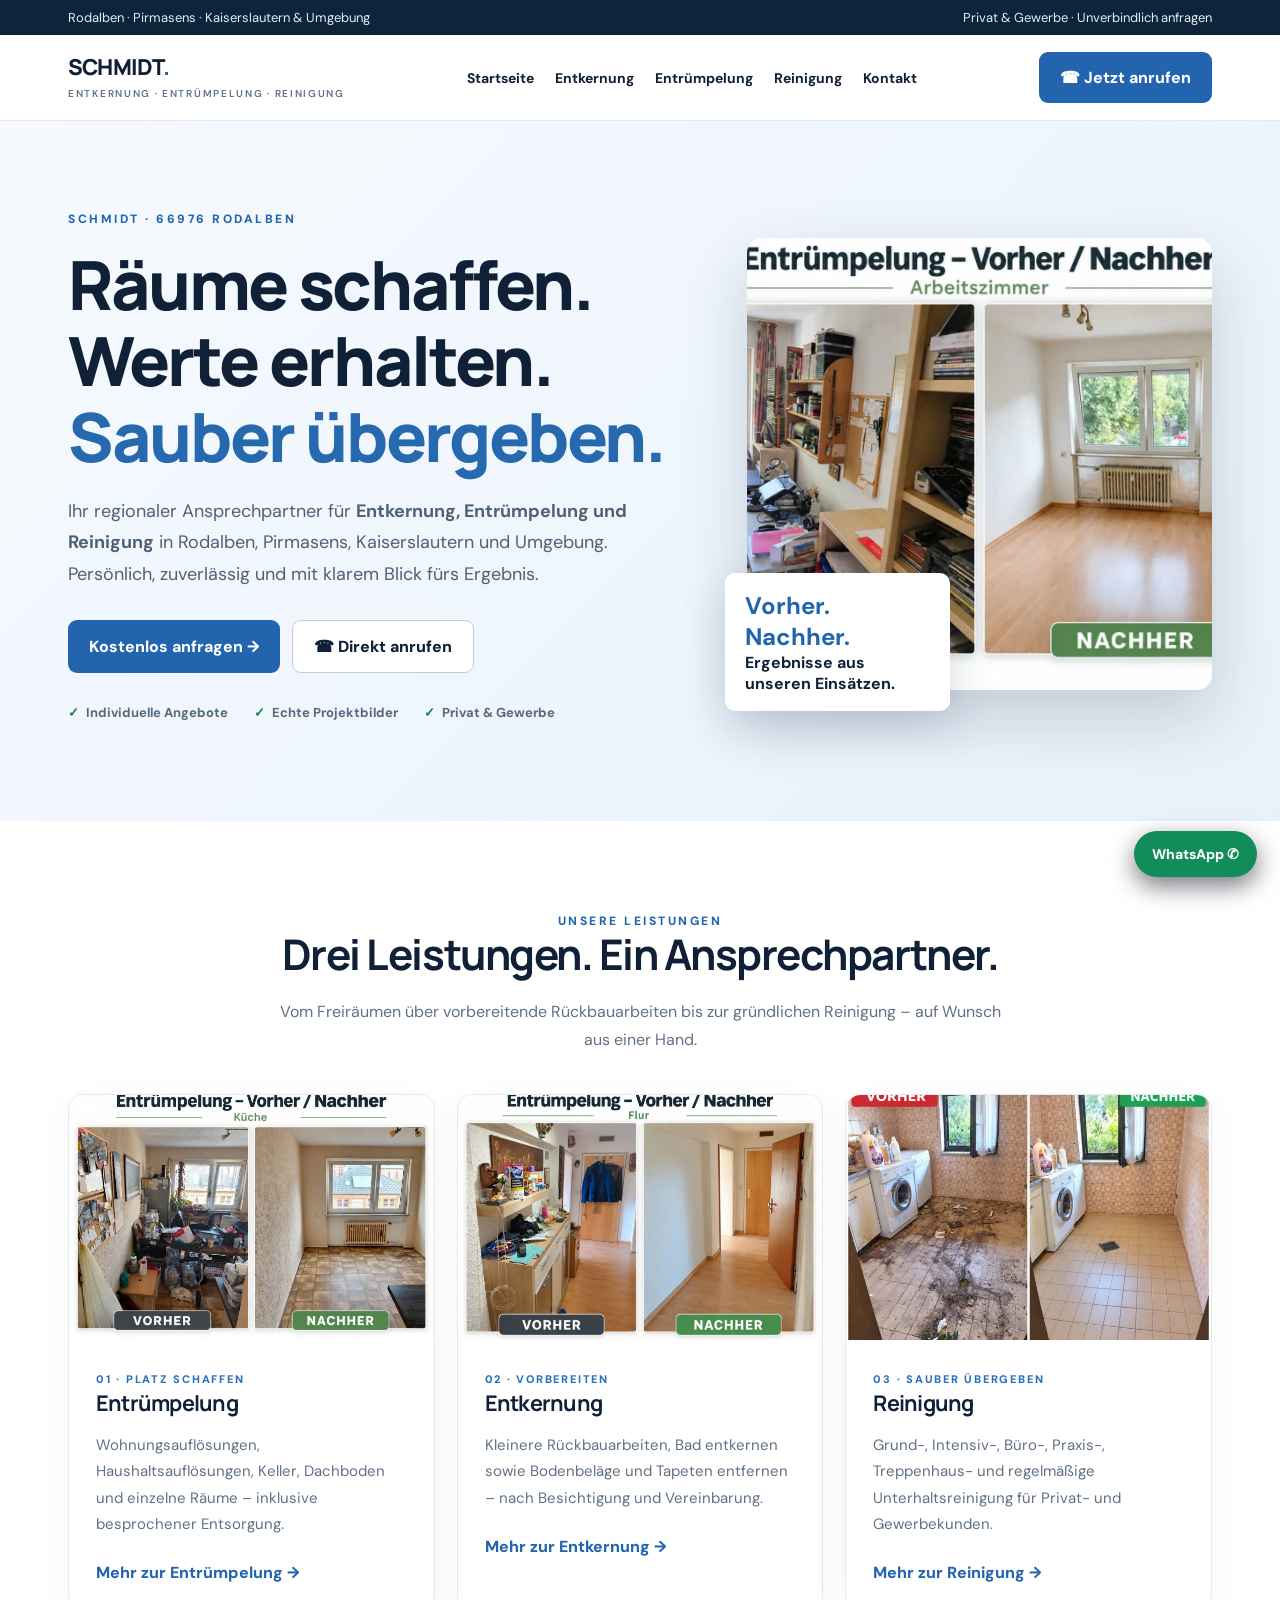
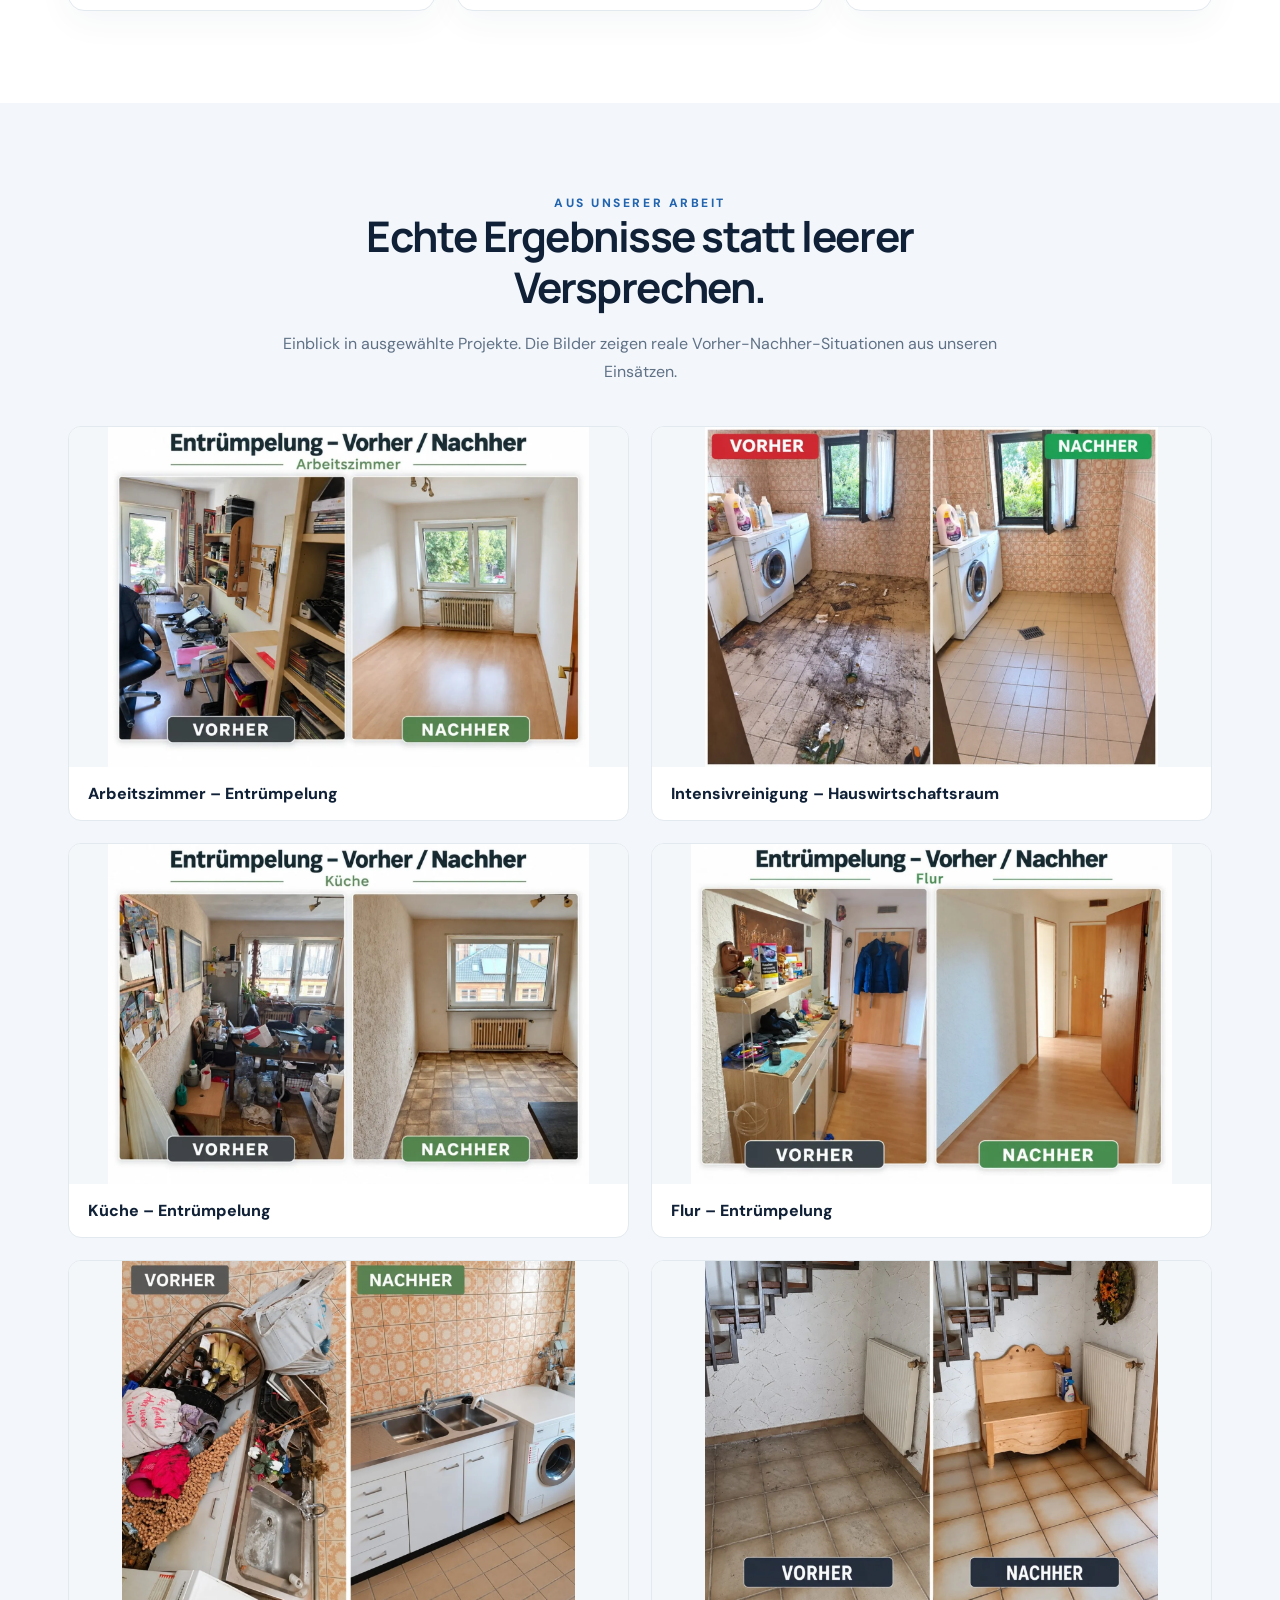
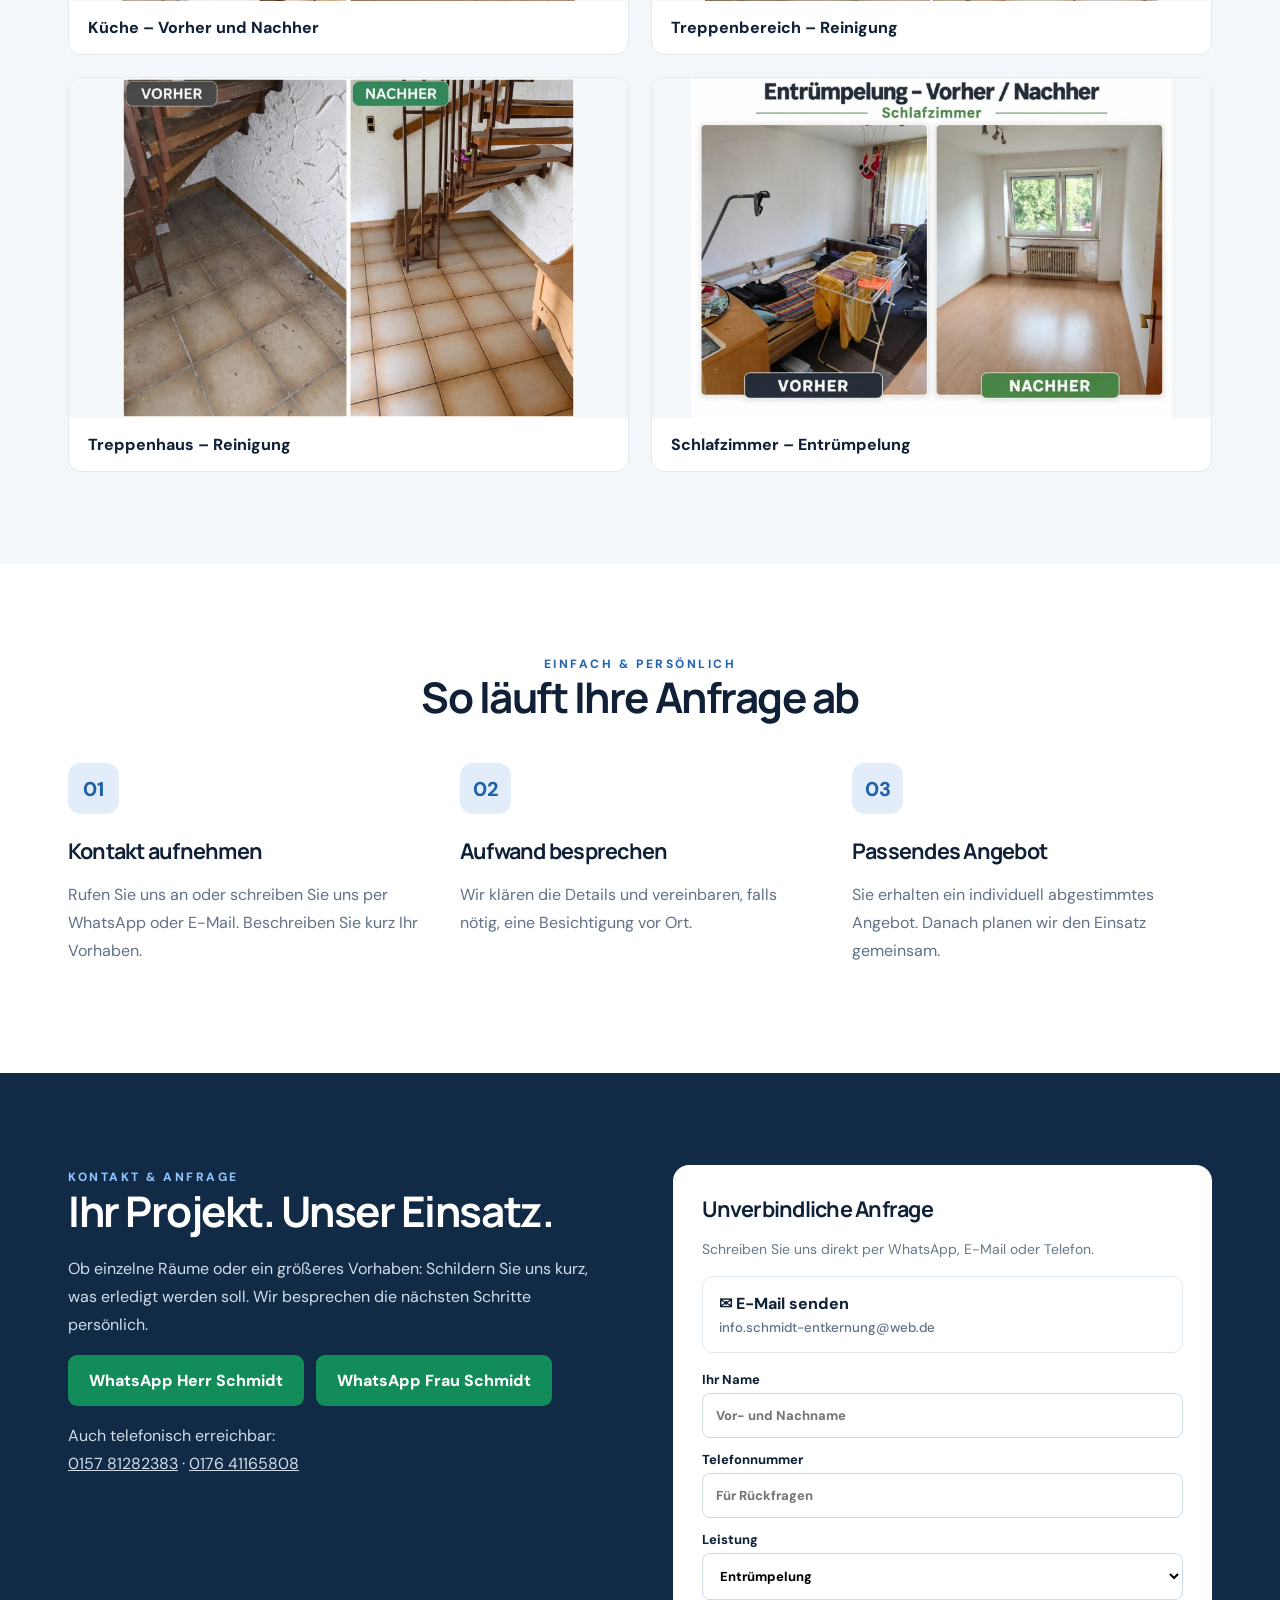
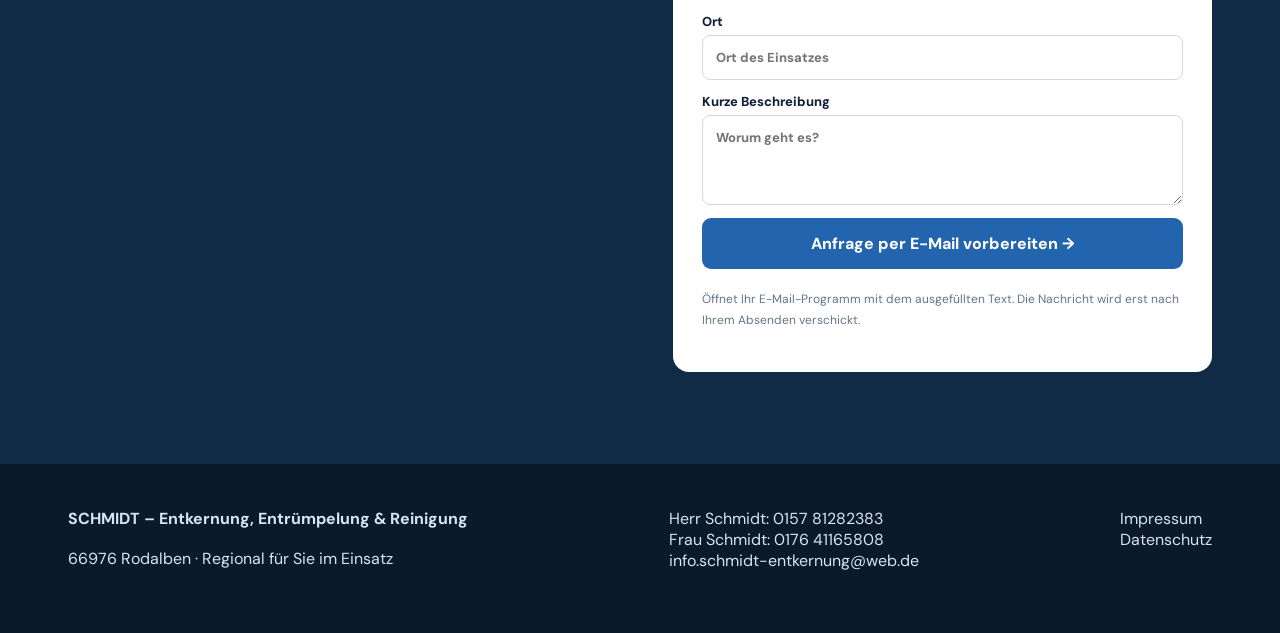
<file: index.html>
<!doctype html><html lang="de"><head><meta charset="utf-8"><meta name="viewport" content="width=device-width,initial-scale=1"><meta name="theme-color" content="#102137"><meta name="description" content="Entkernung, Entrümpelung und Reinigung in Rodalben, Pirmasens, Kaiserslautern und Umgebung. Direkt per WhatsApp oder Telefon anfragen."><title>Schmidt | Entkernung, Entrümpelung &amp; Reinigung in Rodalben</title><link rel="stylesheet" href="style.css"></head><body><div class="top"><div class="wrap"><span>Rodalben · Pirmasens · Kaiserslautern & Umgebung</span><span>Privat & Gewerbe · Unverbindlich anfragen</span></div></div><header class="header"><div class="wrap headrow"><a class="brand" href="index.html">SCHMIDT<em>.</em><small>Entkernung · Entrümpelung · Reinigung</small></a><nav aria-label="Hauptnavigation"><a href="index.html">Startseite</a><a href="entkernung.html">Entkernung</a><a href="entruempelung.html">Entrümpelung</a><a href="reinigung.html">Reinigung</a><a href="index.html#kontakt">Kontakt</a></nav><a class="btn primary" href="tel:+4917641165808">☎ Jetzt anrufen</a></div></header><section class="hero"><div class="wrap herogrid"><div><span class="eyebrow">Schmidt · 66976 Rodalben</span><h1>Räume schaffen.<br>Werte erhalten.<br><span style="color:#2669ae">Sauber übergeben.</span></h1><p class="lead">Ihr regionaler Ansprechpartner für <strong>Entkernung, Entrümpelung und Reinigung</strong> in Rodalben, Pirmasens, Kaiserslautern und Umgebung. Persönlich, zuverlässig und mit klarem Blick fürs Ergebnis.</p><div class="heroactions"><a class="btn primary" href="#kontakt">Kostenlos anfragen →</a><a class="btn outline" href="tel:+4917641165808">☎ Direkt anrufen</a></div><div class="trust"><span>Individuelle Angebote</span><span>Echte Projektbilder</span><span>Privat & Gewerbe</span></div></div><div class="heroimage"><img src="bilder/projekt-1.webp" alt="Echtes Vorher-Nachher-Projekt einer Entrümpelung" fetchpriority="high"><div class="floating"><strong>Vorher. Nachher.</strong>Ergebnisse aus unseren Einsätzen.</div></div></div></section><section id="leistungen"><div class="wrap"><div class="intro"><div class="eyebrow">Unsere Leistungen</div><h2>Drei Leistungen. Ein Ansprechpartner.</h2><p>Vom Freiräumen über vorbereitende Rückbauarbeiten bis zur gründlichen Reinigung – auf Wunsch aus einer Hand.</p></div><div class="cards"><article class="service"><img src="bilder/projekt-3.webp" alt="Entrümpelte Küche vor und nach unserem Einsatz" loading="lazy"><div class="content"><span class="tag">01 · Platz schaffen</span><h3>Entrümpelung</h3><p>Wohnungsauflösungen, Haushaltsauflösungen, Keller, Dachboden und einzelne Räume – inklusive besprochener Entsorgung.</p><a href="entruempelung.html">Mehr zur Entrümpelung →</a></div></article><article class="service"><img src="bilder/projekt-4.webp" alt="Freigeräumter Flur nach Entrümpelung" loading="lazy"><div class="content"><span class="tag">02 · Vorbereiten</span><h3>Entkernung</h3><p>Kleinere Rückbauarbeiten, Bad entkernen sowie Bodenbeläge und Tapeten entfernen – nach Besichtigung und Vereinbarung.</p><a href="entkernung.html">Mehr zur Entkernung →</a></div></article><article class="service"><img src="bilder/projekt-2.webp" alt="Intensivreinigung mit Vorher-Nachher-Ergebnis" loading="lazy"><div class="content"><span class="tag">03 · Sauber übergeben</span><h3>Reinigung</h3><p>Grund-, Intensiv-, Büro-, Praxis-, Treppenhaus- und regelmäßige Unterhaltsreinigung für Privat- und Gewerbekunden.</p><a href="reinigung.html">Mehr zur Reinigung →</a></div></article></div></div></section><section class="soft" id="referenzen"><div class="wrap"><div class="intro"><div class="eyebrow">Aus unserer Arbeit</div><h2>Echte Ergebnisse statt leerer Versprechen.</h2><p>Einblick in ausgewählte Projekte. Die Bilder zeigen reale Vorher-Nachher-Situationen aus unseren Einsätzen.</p></div><div class="gallery"><figure class="project"><img src="bilder/projekt-1.webp" loading="lazy" alt="Arbeitszimmer – Entrümpelung"><figcaption>Arbeitszimmer – Entrümpelung</figcaption></figure><figure class="project"><img src="bilder/projekt-2.webp" loading="lazy" alt="Intensivreinigung – Hauswirtschaftsraum"><figcaption>Intensivreinigung – Hauswirtschaftsraum</figcaption></figure><figure class="project"><img src="bilder/projekt-3.webp" loading="lazy" alt="Küche – Entrümpelung"><figcaption>Küche – Entrümpelung</figcaption></figure><figure class="project"><img src="bilder/projekt-4.webp" loading="lazy" alt="Flur – Entrümpelung"><figcaption>Flur – Entrümpelung</figcaption></figure><figure class="project"><img src="bilder/projekt-5.webp" loading="lazy" alt="Küche – Vorher und Nachher"><figcaption>Küche – Vorher und Nachher</figcaption></figure><figure class="project"><img src="bilder/projekt-6.webp" loading="lazy" alt="Treppenbereich – Reinigung"><figcaption>Treppenbereich – Reinigung</figcaption></figure><figure class="project"><img src="bilder/projekt-7.webp" loading="lazy" alt="Treppenhaus – Reinigung"><figcaption>Treppenhaus – Reinigung</figcaption></figure><figure class="project"><img src="bilder/projekt-8.webp" loading="lazy" alt="Schlafzimmer – Entrümpelung"><figcaption>Schlafzimmer – Entrümpelung</figcaption></figure></div></div></section><section><div class="wrap"><div class="intro"><div class="eyebrow">Einfach & persönlich</div><h2>So läuft Ihre Anfrage ab</h2></div><div class="how"><div><div class="stepnum">01</div><h3>Kontakt aufnehmen</h3><p>Rufen Sie uns an oder schreiben Sie uns per WhatsApp oder E-Mail. Beschreiben Sie kurz Ihr Vorhaben.</p></div><div><div class="stepnum">02</div><h3>Aufwand besprechen</h3><p>Wir klären die Details und vereinbaren, falls nötig, eine Besichtigung vor Ort.</p></div><div><div class="stepnum">03</div><h3>Passendes Angebot</h3><p>Sie erhalten ein individuell abgestimmtes Angebot. Danach planen wir den Einsatz gemeinsam.</p></div></div></div></section><section id="kontakt" class="cta"><div class="wrap ctgrid ctagrid"><div><span class="eyebrow" style="color:#91c6ff">Kontakt & Anfrage</span><h2>Ihr Projekt. Unser Einsatz.</h2><p>Ob einzelne Räume oder ein größeres Vorhaben: Schildern Sie uns kurz, was erledigt werden soll. Wir besprechen die nächsten Schritte persönlich.</p><div class="ctaactions"><a class="btn whats" href="https://wa.me/4915781282383?text=Guten%20Tag%2C%20ich%20m%C3%B6chte%20ein%20unverbindliches%20Angebot%20anfragen." target="_blank" rel="noopener">WhatsApp Herr Schmidt</a><a class="btn whats" href="https://wa.me/4917641165808?text=Guten%20Tag%2C%20ich%20m%C3%B6chte%20ein%20unverbindliches%20Angebot%20anfragen." target="_blank" rel="noopener">WhatsApp Frau Schmidt</a></div><p>Auch telefonisch erreichbar:<br><a href="tel:+4915781282383">0157 81282383</a> · <a href="tel:+4917641165808">0176 41165808</a></p></div><div class="contactbox"><h3>Unverbindliche Anfrage</h3><p style="color:#66798c;font-size:14px">Schreiben Sie uns direkt per WhatsApp, E-Mail oder Telefon.</p><a class="contactopt" href="mailto:info.schmidt-entkernung@web.de">✉ E-Mail senden<small>info.schmidt-entkernung@web.de</small></a><form class="contactform" data-mailform><label>Ihr Name<input name="name" required placeholder="Vor- und Nachname"></label><label>Telefonnummer<input name="telefon" placeholder="Für Rückfragen"></label><label>Leistung<select name="leistung"><option>Entrümpelung</option><option>Entkernung</option><option>Reinigung</option><option>Sonstiges</option></select></label><label>Ort<input name="ort" placeholder="Ort des Einsatzes"></label><label>Kurze Beschreibung<textarea name="nachricht" required placeholder="Worum geht es?"></textarea></label><button class="btn primary" type="submit">Anfrage per E-Mail vorbereiten →</button><p class="hint">Öffnet Ihr E-Mail-Programm mit dem ausgefüllten Text. Die Nachricht wird erst nach Ihrem Absenden verschickt.</p></form></div></div></section><footer class="footer"><div class="wrap footrow"><div><strong>SCHMIDT – Entkernung, Entrümpelung & Reinigung</strong><p>66976 Rodalben · Regional für Sie im Einsatz</p></div><div><a href="tel:+4915781282383">Herr Schmidt: 0157 81282383</a><br><a href="tel:+4917641165808">Frau Schmidt: 0176 41165808</a><br><a href="mailto:info.schmidt-entkernung@web.de">info.schmidt-entkernung@web.de</a></div><div><a href="impressum.html">Impressum</a><br><a href="datenschutz.html">Datenschutz</a></div></div></footer><a class="btn whats floatwhats" href="https://wa.me/4917641165808?text=Guten%20Tag%2C%20ich%20m%C3%B6chte%20ein%20unverbindliches%20Angebot%20anfragen." target="_blank" rel="noopener" aria-label="WhatsApp an Frau Schmidt">WhatsApp ✆</a><script src="script.js" defer></script></body></html>
</file>
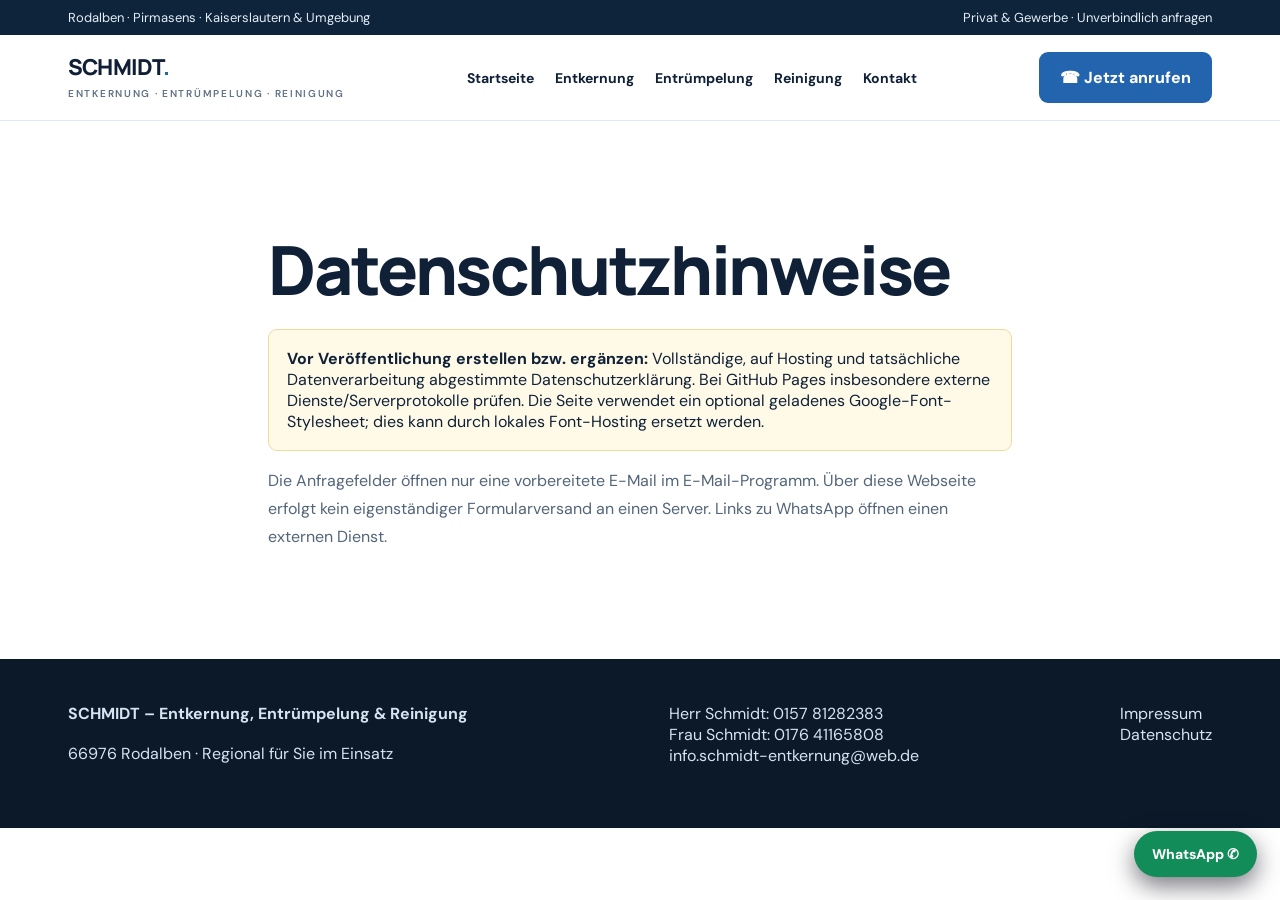
<file: datenschutz.html>
<!doctype html><html lang="de"><head><meta charset="utf-8"><meta name="viewport" content="width=device-width,initial-scale=1"><meta name="theme-color" content="#102137"><meta name="description" content="Datenschutzhinweise"><title>Datenschutz | Schmidt</title><link rel="stylesheet" href="style.css"></head><body><div class="top"><div class="wrap"><span>Rodalben · Pirmasens · Kaiserslautern & Umgebung</span><span>Privat & Gewerbe · Unverbindlich anfragen</span></div></div><header class="header"><div class="wrap headrow"><a class="brand" href="index.html">SCHMIDT<em>.</em><small>Entkernung · Entrümpelung · Reinigung</small></a><nav aria-label="Hauptnavigation"><a href="index.html">Startseite</a><a href="entkernung.html">Entkernung</a><a href="entruempelung.html">Entrümpelung</a><a href="reinigung.html">Reinigung</a><a href="index.html#kontakt">Kontakt</a></nav><a class="btn primary" href="tel:+4917641165808">☎ Jetzt anrufen</a></div></header><section><div class="wrap legal"><h1>Datenschutzhinweise</h1><div class="note"><strong>Vor Veröffentlichung erstellen bzw. ergänzen:</strong> Vollständige, auf Hosting und tatsächliche Datenverarbeitung abgestimmte Datenschutzerklärung. Bei GitHub Pages insbesondere externe Dienste/Serverprotokolle prüfen. Die Seite verwendet ein optional geladenes Google-Font-Stylesheet; dies kann durch lokales Font-Hosting ersetzt werden.</div><p>Die Anfragefelder öffnen nur eine vorbereitete E-Mail im E-Mail-Programm. Über diese Webseite erfolgt kein eigenständiger Formularversand an einen Server. Links zu WhatsApp öffnen einen externen Dienst.</p></div></section><footer class="footer"><div class="wrap footrow"><div><strong>SCHMIDT – Entkernung, Entrümpelung & Reinigung</strong><p>66976 Rodalben · Regional für Sie im Einsatz</p></div><div><a href="tel:+4915781282383">Herr Schmidt: 0157 81282383</a><br><a href="tel:+4917641165808">Frau Schmidt: 0176 41165808</a><br><a href="mailto:info.schmidt-entkernung@web.de">info.schmidt-entkernung@web.de</a></div><div><a href="impressum.html">Impressum</a><br><a href="datenschutz.html">Datenschutz</a></div></div></footer><a class="btn whats floatwhats" href="https://wa.me/4917641165808?text=Guten%20Tag%2C%20ich%20m%C3%B6chte%20ein%20unverbindliches%20Angebot%20anfragen." target="_blank" rel="noopener" aria-label="WhatsApp an Frau Schmidt">WhatsApp ✆</a><script src="script.js" defer></script></body></html>
</file>
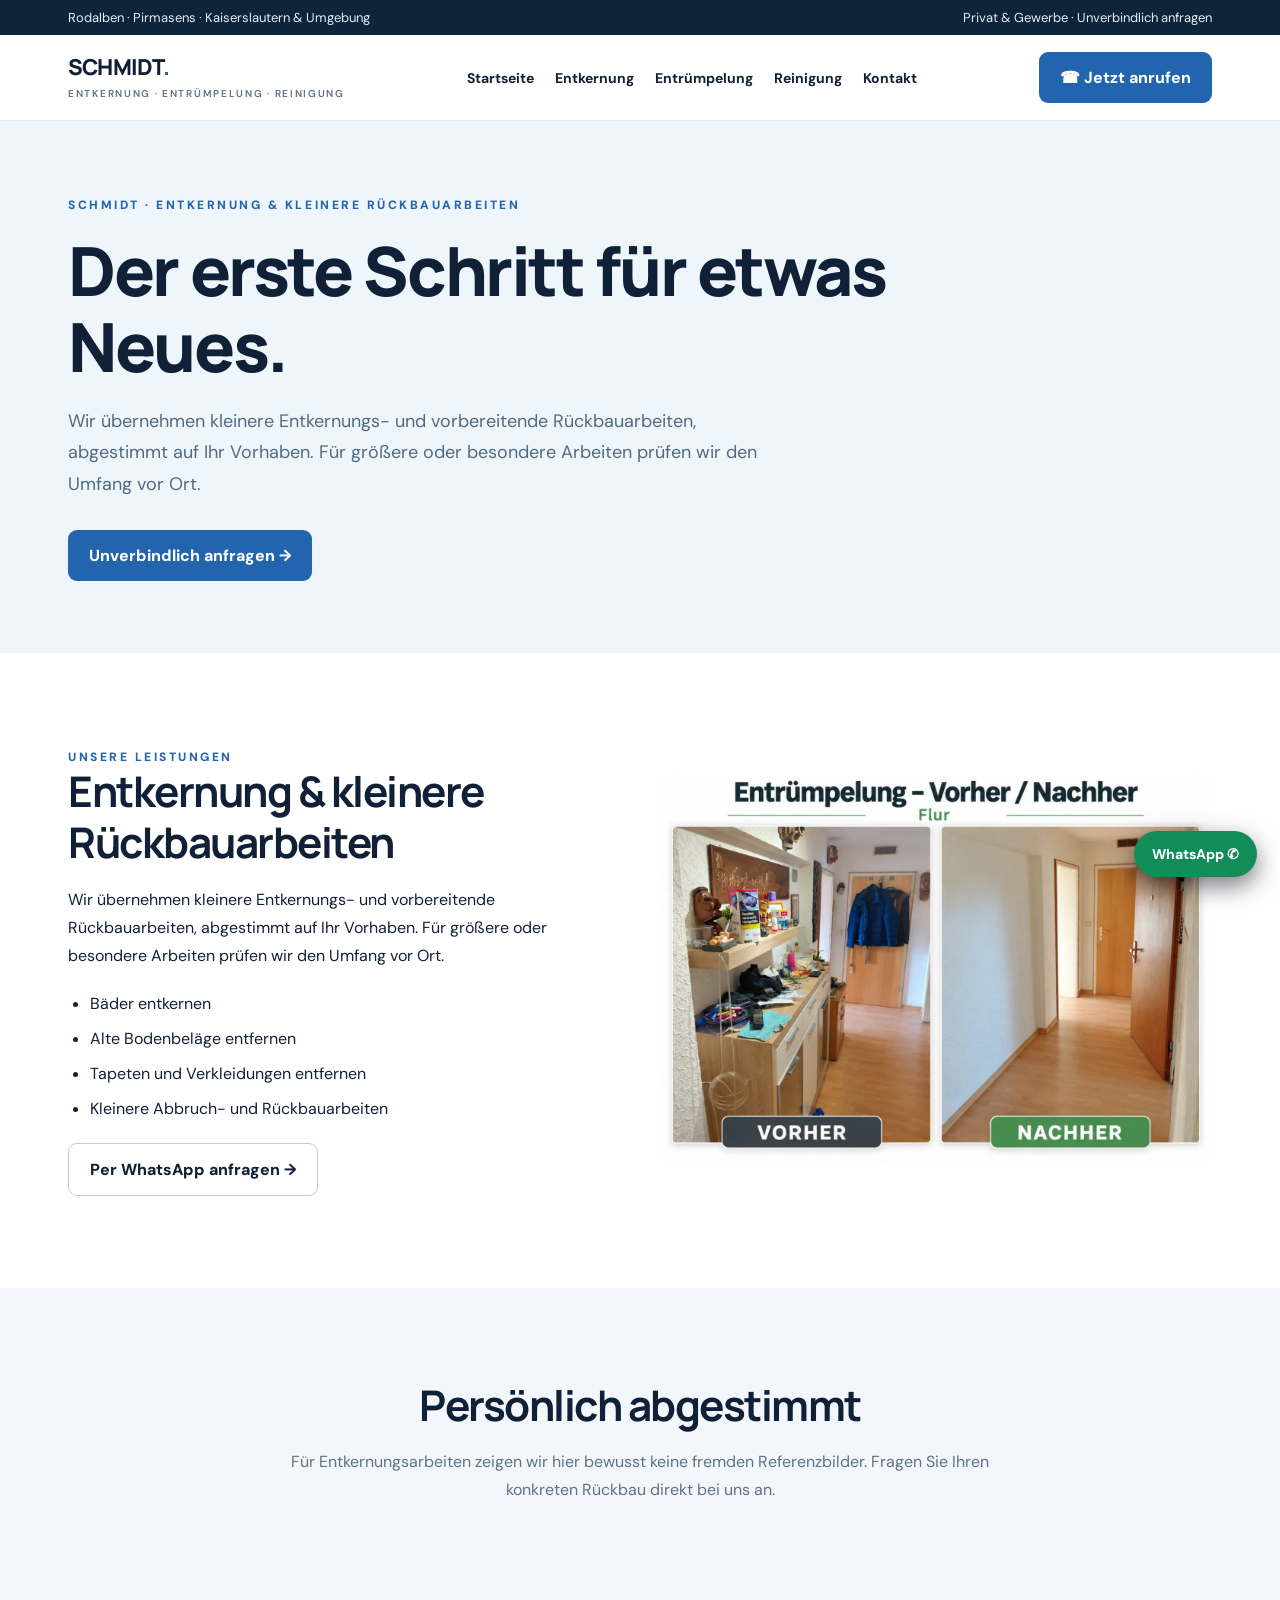
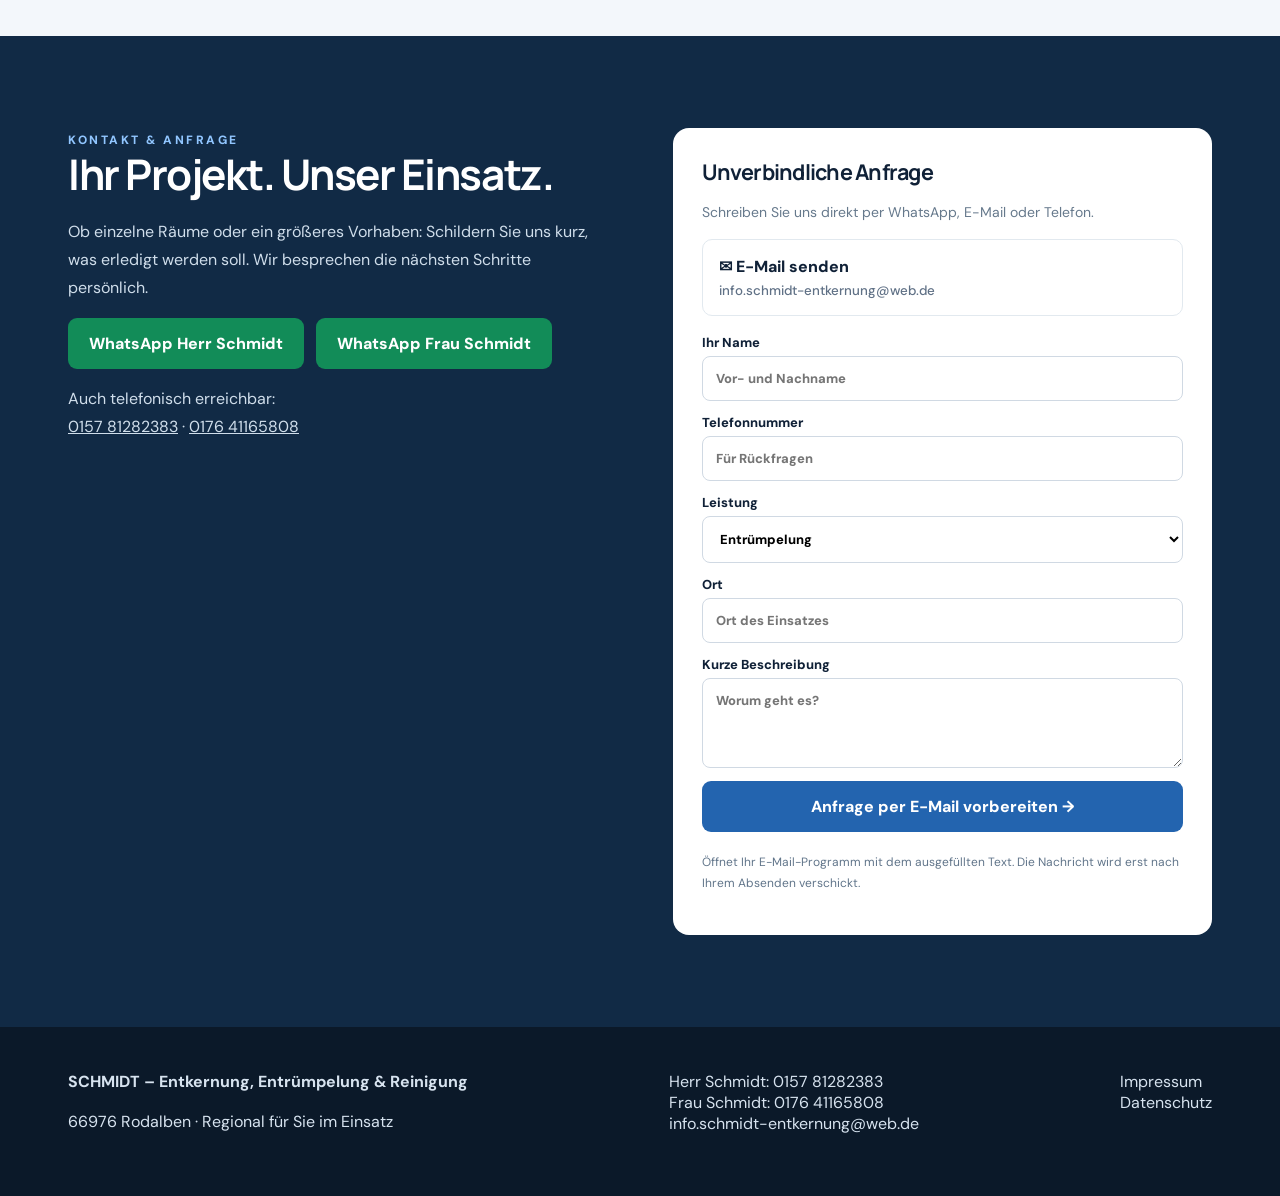
<file: entkernung (1).html>
<!doctype html><html lang="de"><head><meta charset="utf-8"><meta name="viewport" content="width=device-width,initial-scale=1"><meta name="theme-color" content="#102137"><meta name="description" content="Wir übernehmen kleinere Entkernungs- und vorbereitende Rückbauarbeiten, abgestimmt auf Ihr Vorhaben. Für größere oder besondere Arbeiten prüfen wir den Umfang vor Ort."><title>Entkernung &amp; kleinere Rückbauarbeiten | Schmidt Rodalben</title><link rel="stylesheet" href="style.css"></head><body><div class="top"><div class="wrap"><span>Rodalben · Pirmasens · Kaiserslautern & Umgebung</span><span>Privat & Gewerbe · Unverbindlich anfragen</span></div></div><header class="header"><div class="wrap headrow"><a class="brand" href="index.html">SCHMIDT<em>.</em><small>Entkernung · Entrümpelung · Reinigung</small></a><nav aria-label="Hauptnavigation"><a href="index.html">Startseite</a><a href="entkernung.html">Entkernung</a><a href="entruempelung.html">Entrümpelung</a><a href="reinigung.html">Reinigung</a><a href="index.html#kontakt">Kontakt</a></nav><a class="btn primary" href="tel:+4917641165808">☎ Jetzt anrufen</a></div></header><section class="minihero"><div class="wrap"><span class="eyebrow">Schmidt · Entkernung & kleinere Rückbauarbeiten</span><h1>Der erste Schritt für etwas Neues.</h1><p class="lead">Wir übernehmen kleinere Entkernungs- und vorbereitende Rückbauarbeiten, abgestimmt auf Ihr Vorhaben. Für größere oder besondere Arbeiten prüfen wir den Umfang vor Ort.</p><a class="btn primary" href="index.html#kontakt">Unverbindlich anfragen →</a></div></section><section><div class="wrap featuregrid"><div><span class="eyebrow">Unsere Leistungen</span><h2>Entkernung & kleinere Rückbauarbeiten</h2><p>Wir übernehmen kleinere Entkernungs- und vorbereitende Rückbauarbeiten, abgestimmt auf Ihr Vorhaben. Für größere oder besondere Arbeiten prüfen wir den Umfang vor Ort.</p><ul><li>Bäder entkernen</li><li>Alte Bodenbeläge entfernen</li><li>Tapeten und Verkleidungen entfernen</li><li>Kleinere Abbruch- und Rückbauarbeiten</li></ul><a class="btn outline" href="https://wa.me/4917641165808?text=Guten%20Tag%2C%20ich%20m%C3%B6chte%20ein%20Angebot%20anfragen." target="_blank" rel="noopener">Per WhatsApp anfragen →</a></div><img src="bilder/projekt-4.webp" alt="Projektfoto aus unserer Arbeit"></div></section><section class="soft"><div class="wrap"><div class="intro"><h2>Persönlich abgestimmt</h2><p>Für Entkernungsarbeiten zeigen wir hier bewusst keine fremden Referenzbilder. Fragen Sie Ihren konkreten Rückbau direkt bei uns an.</p></div></div></section><section id="kontakt" class="cta"><div class="wrap ctgrid ctagrid"><div><span class="eyebrow" style="color:#91c6ff">Kontakt & Anfrage</span><h2>Ihr Projekt. Unser Einsatz.</h2><p>Ob einzelne Räume oder ein größeres Vorhaben: Schildern Sie uns kurz, was erledigt werden soll. Wir besprechen die nächsten Schritte persönlich.</p><div class="ctaactions"><a class="btn whats" href="https://wa.me/4915781282383?text=Guten%20Tag%2C%20ich%20m%C3%B6chte%20ein%20unverbindliches%20Angebot%20anfragen." target="_blank" rel="noopener">WhatsApp Herr Schmidt</a><a class="btn whats" href="https://wa.me/4917641165808?text=Guten%20Tag%2C%20ich%20m%C3%B6chte%20ein%20unverbindliches%20Angebot%20anfragen." target="_blank" rel="noopener">WhatsApp Frau Schmidt</a></div><p>Auch telefonisch erreichbar:<br><a href="tel:+4915781282383">0157 81282383</a> · <a href="tel:+4917641165808">0176 41165808</a></p></div><div class="contactbox"><h3>Unverbindliche Anfrage</h3><p style="color:#66798c;font-size:14px">Schreiben Sie uns direkt per WhatsApp, E-Mail oder Telefon.</p><a class="contactopt" href="mailto:info.schmidt-entkernung@web.de">✉ E-Mail senden<small>info.schmidt-entkernung@web.de</small></a><form class="contactform" data-mailform><label>Ihr Name<input name="name" required placeholder="Vor- und Nachname"></label><label>Telefonnummer<input name="telefon" placeholder="Für Rückfragen"></label><label>Leistung<select name="leistung"><option>Entrümpelung</option><option>Entkernung</option><option>Reinigung</option><option>Sonstiges</option></select></label><label>Ort<input name="ort" placeholder="Ort des Einsatzes"></label><label>Kurze Beschreibung<textarea name="nachricht" required placeholder="Worum geht es?"></textarea></label><button class="btn primary" type="submit">Anfrage per E-Mail vorbereiten →</button><p class="hint">Öffnet Ihr E-Mail-Programm mit dem ausgefüllten Text. Die Nachricht wird erst nach Ihrem Absenden verschickt.</p></form></div></div></section><footer class="footer"><div class="wrap footrow"><div><strong>SCHMIDT – Entkernung, Entrümpelung & Reinigung</strong><p>66976 Rodalben · Regional für Sie im Einsatz</p></div><div><a href="tel:+4915781282383">Herr Schmidt: 0157 81282383</a><br><a href="tel:+4917641165808">Frau Schmidt: 0176 41165808</a><br><a href="mailto:info.schmidt-entkernung@web.de">info.schmidt-entkernung@web.de</a></div><div><a href="impressum.html">Impressum</a><br><a href="datenschutz.html">Datenschutz</a></div></div></footer><a class="btn whats floatwhats" href="https://wa.me/4917641165808?text=Guten%20Tag%2C%20ich%20m%C3%B6chte%20ein%20unverbindliches%20Angebot%20anfragen." target="_blank" rel="noopener" aria-label="WhatsApp an Frau Schmidt">WhatsApp ✆</a><script src="script.js" defer></script></body></html>
</file>
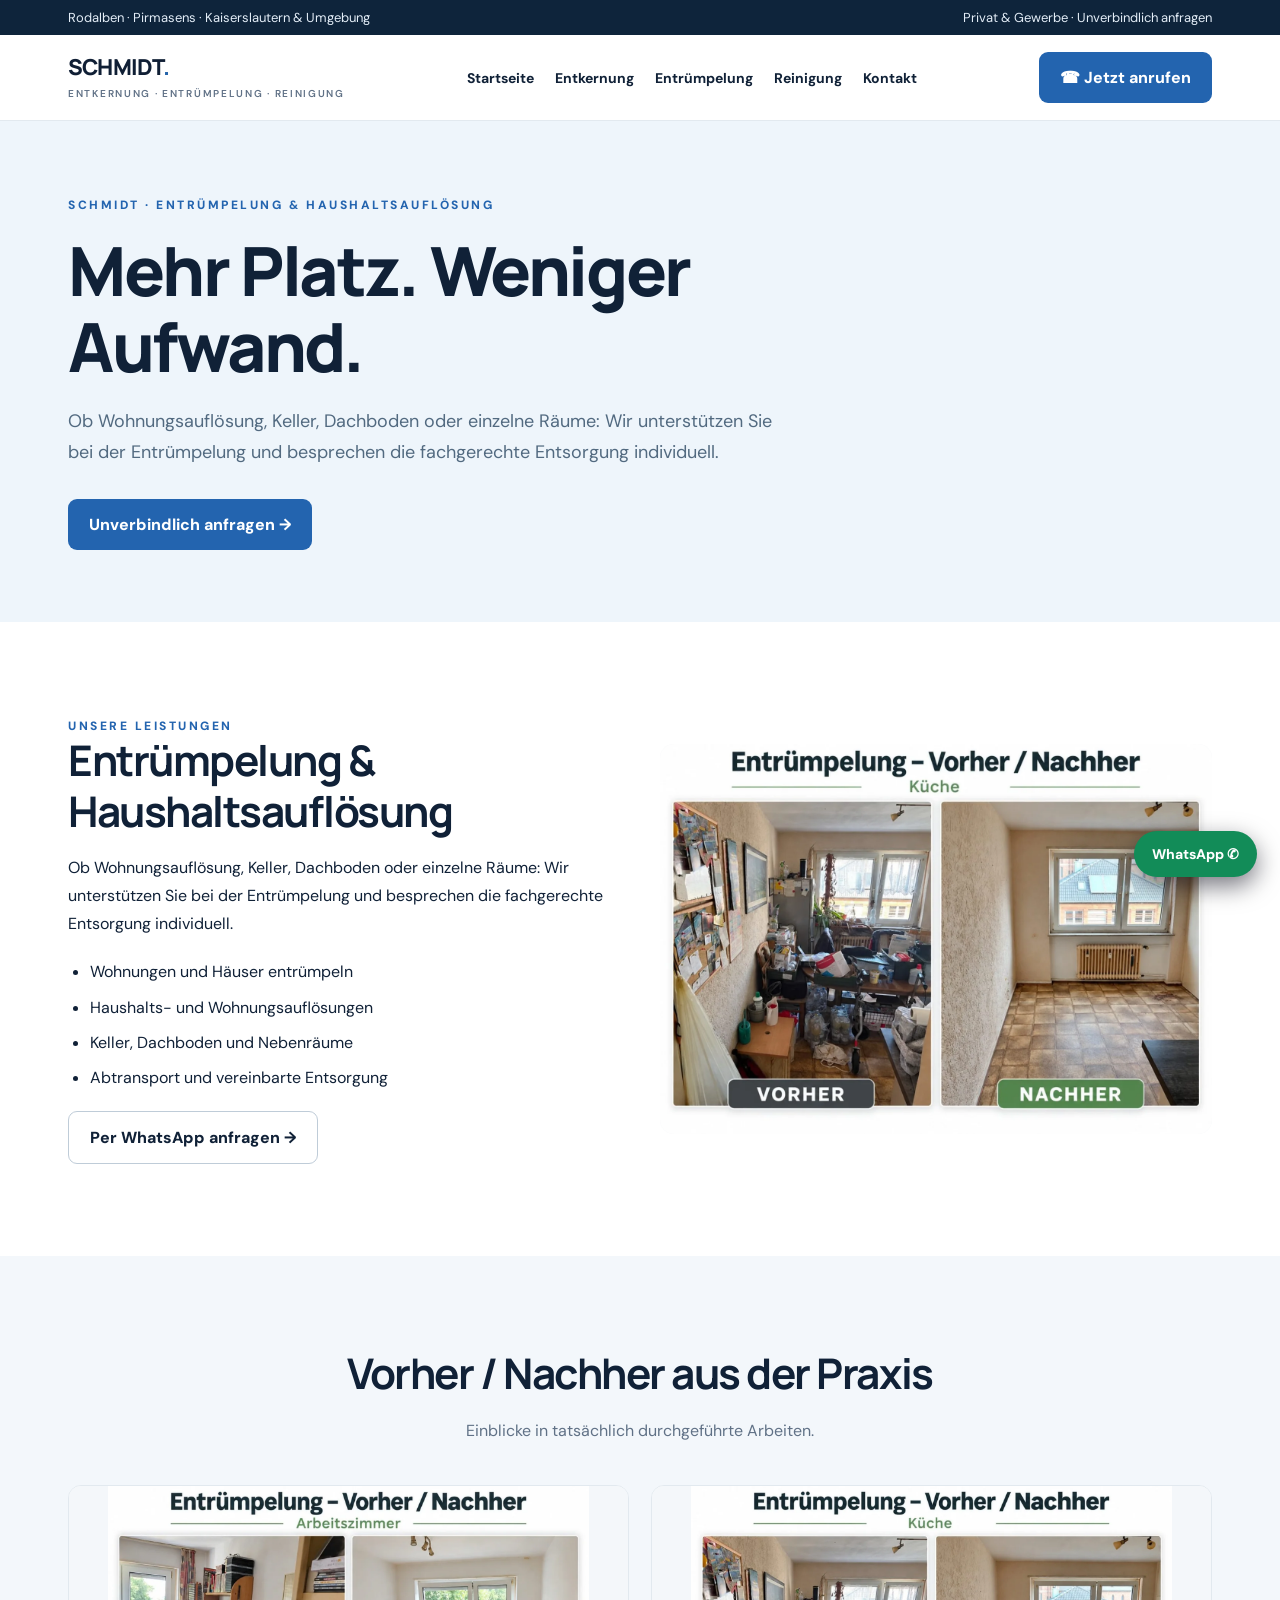
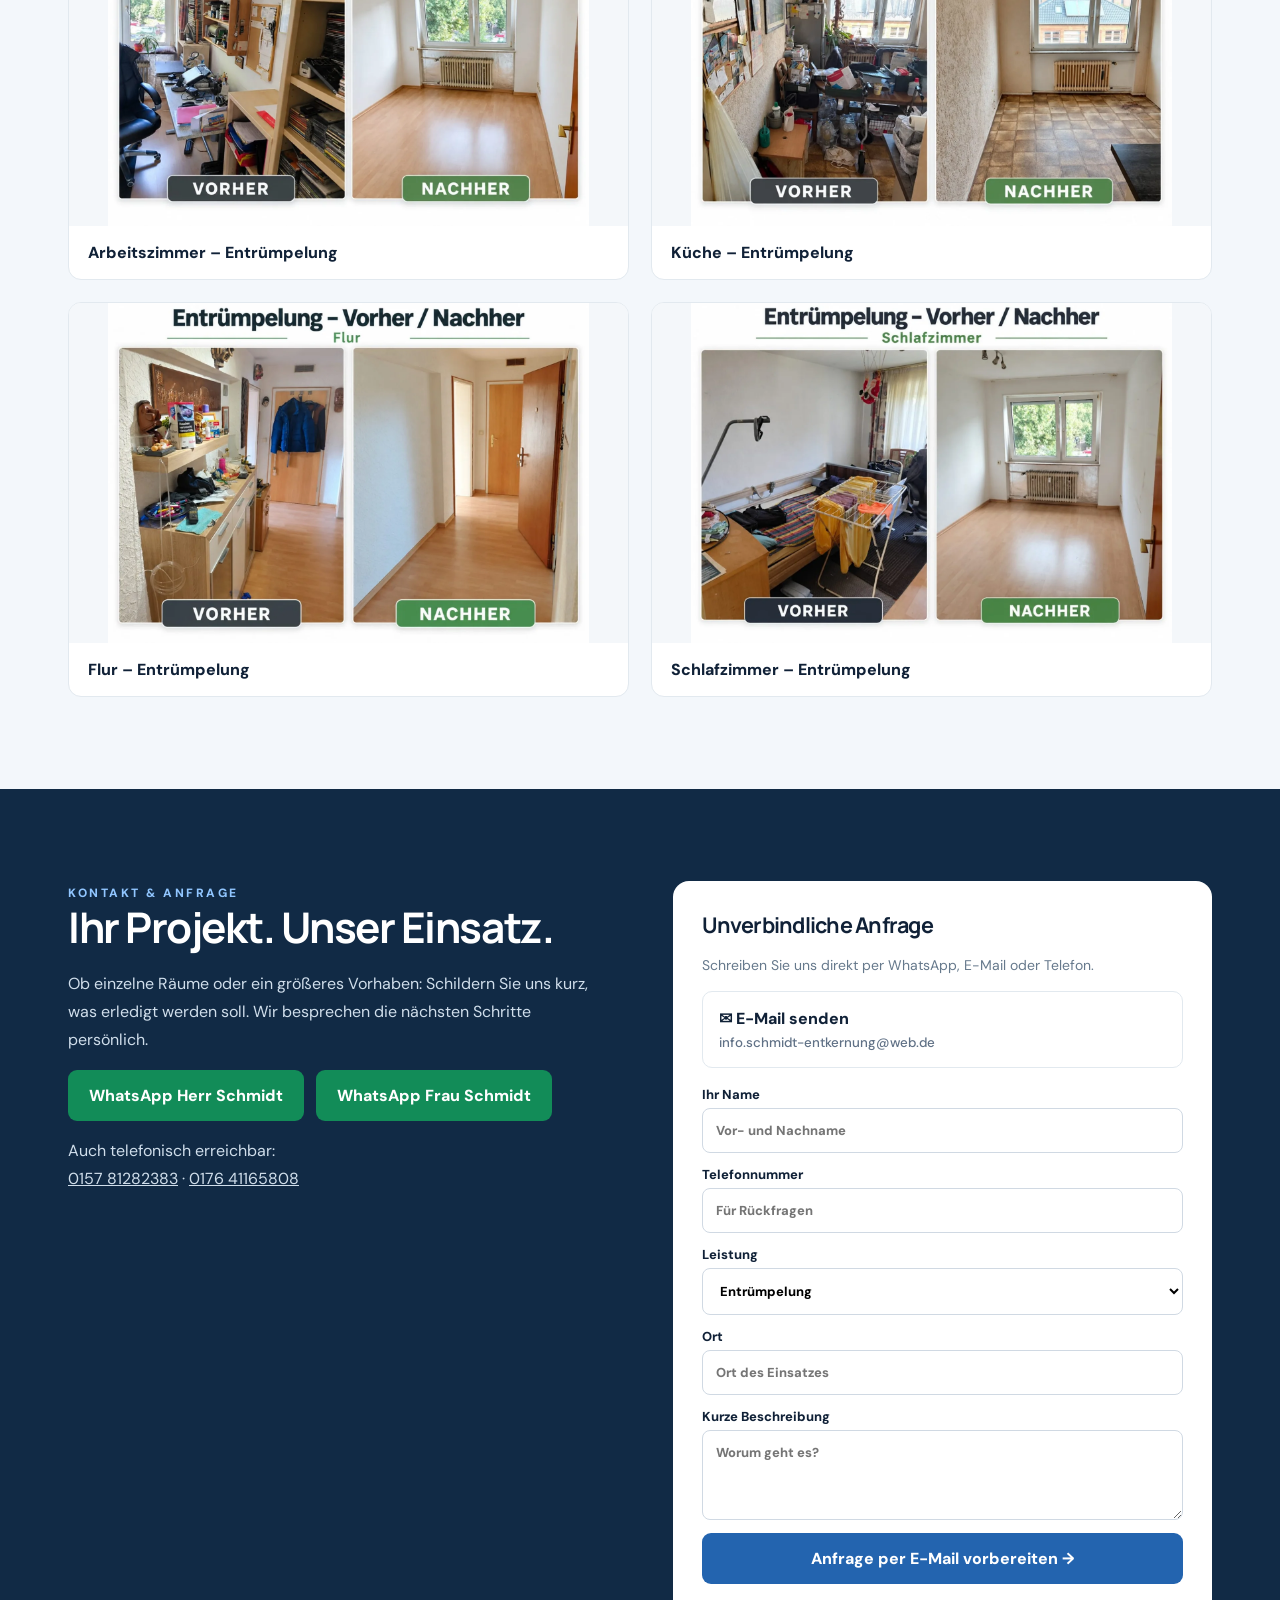
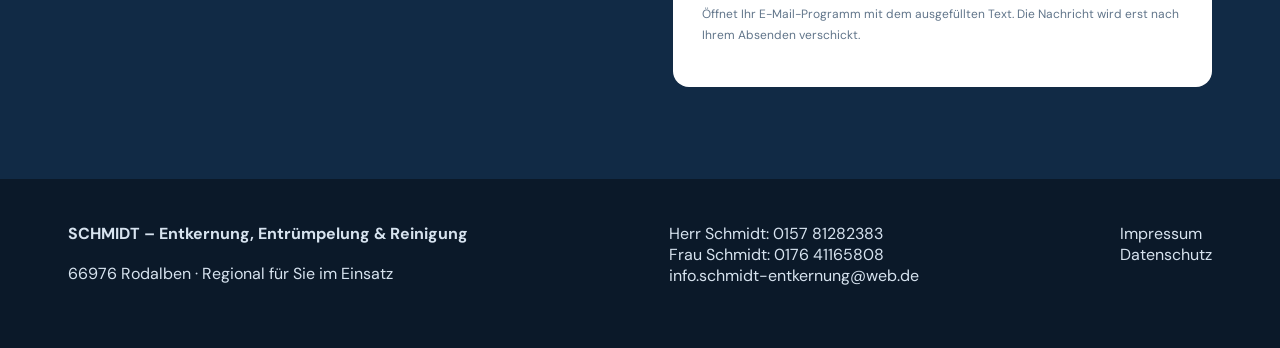
<file: entruempelung.html>
<!doctype html><html lang="de"><head><meta charset="utf-8"><meta name="viewport" content="width=device-width,initial-scale=1"><meta name="theme-color" content="#102137"><meta name="description" content="Ob Wohnungsauflösung, Keller, Dachboden oder einzelne Räume: Wir unterstützen Sie bei der Entrümpelung und besprechen die fachgerechte Entsorgung individuell."><title>Entrümpelung &amp; Haushaltsauflösung | Schmidt Rodalben</title><link rel="stylesheet" href="style.css"></head><body><div class="top"><div class="wrap"><span>Rodalben · Pirmasens · Kaiserslautern & Umgebung</span><span>Privat & Gewerbe · Unverbindlich anfragen</span></div></div><header class="header"><div class="wrap headrow"><a class="brand" href="index.html">SCHMIDT<em>.</em><small>Entkernung · Entrümpelung · Reinigung</small></a><nav aria-label="Hauptnavigation"><a href="index.html">Startseite</a><a href="entkernung.html">Entkernung</a><a href="entruempelung.html">Entrümpelung</a><a href="reinigung.html">Reinigung</a><a href="index.html#kontakt">Kontakt</a></nav><a class="btn primary" href="tel:+4917641165808">☎ Jetzt anrufen</a></div></header><section class="minihero"><div class="wrap"><span class="eyebrow">Schmidt · Entrümpelung & Haushaltsauflösung</span><h1>Mehr Platz. Weniger Aufwand.</h1><p class="lead">Ob Wohnungsauflösung, Keller, Dachboden oder einzelne Räume: Wir unterstützen Sie bei der Entrümpelung und besprechen die fachgerechte Entsorgung individuell.</p><a class="btn primary" href="index.html#kontakt">Unverbindlich anfragen →</a></div></section><section><div class="wrap featuregrid"><div><span class="eyebrow">Unsere Leistungen</span><h2>Entrümpelung & Haushaltsauflösung</h2><p>Ob Wohnungsauflösung, Keller, Dachboden oder einzelne Räume: Wir unterstützen Sie bei der Entrümpelung und besprechen die fachgerechte Entsorgung individuell.</p><ul><li>Wohnungen und Häuser entrümpeln</li><li>Haushalts- und Wohnungsauflösungen</li><li>Keller, Dachboden und Nebenräume</li><li>Abtransport und vereinbarte Entsorgung</li></ul><a class="btn outline" href="https://wa.me/4917641165808?text=Guten%20Tag%2C%20ich%20m%C3%B6chte%20ein%20Angebot%20anfragen." target="_blank" rel="noopener">Per WhatsApp anfragen →</a></div><img src="bilder/projekt-3.webp" alt="Projektfoto aus unserer Arbeit"></div></section><section class="soft"><div class="wrap"><div class="intro"><h2>Vorher / Nachher aus der Praxis</h2><p>Einblicke in tatsächlich durchgeführte Arbeiten.</p></div><div class="gallery"><figure class="project"><img loading="lazy" src="bilder/projekt-1.webp" alt="Projektfoto"><figcaption>Arbeitszimmer – Entrümpelung</figcaption></figure><figure class="project"><img loading="lazy" src="bilder/projekt-3.webp" alt="Projektfoto"><figcaption>Küche – Entrümpelung</figcaption></figure><figure class="project"><img loading="lazy" src="bilder/projekt-4.webp" alt="Projektfoto"><figcaption>Flur – Entrümpelung</figcaption></figure><figure class="project"><img loading="lazy" src="bilder/projekt-8.webp" alt="Projektfoto"><figcaption>Schlafzimmer – Entrümpelung</figcaption></figure></div></div></section><section id="kontakt" class="cta"><div class="wrap ctgrid ctagrid"><div><span class="eyebrow" style="color:#91c6ff">Kontakt & Anfrage</span><h2>Ihr Projekt. Unser Einsatz.</h2><p>Ob einzelne Räume oder ein größeres Vorhaben: Schildern Sie uns kurz, was erledigt werden soll. Wir besprechen die nächsten Schritte persönlich.</p><div class="ctaactions"><a class="btn whats" href="https://wa.me/4915781282383?text=Guten%20Tag%2C%20ich%20m%C3%B6chte%20ein%20unverbindliches%20Angebot%20anfragen." target="_blank" rel="noopener">WhatsApp Herr Schmidt</a><a class="btn whats" href="https://wa.me/4917641165808?text=Guten%20Tag%2C%20ich%20m%C3%B6chte%20ein%20unverbindliches%20Angebot%20anfragen." target="_blank" rel="noopener">WhatsApp Frau Schmidt</a></div><p>Auch telefonisch erreichbar:<br><a href="tel:+4915781282383">0157 81282383</a> · <a href="tel:+4917641165808">0176 41165808</a></p></div><div class="contactbox"><h3>Unverbindliche Anfrage</h3><p style="color:#66798c;font-size:14px">Schreiben Sie uns direkt per WhatsApp, E-Mail oder Telefon.</p><a class="contactopt" href="mailto:info.schmidt-entkernung@web.de">✉ E-Mail senden<small>info.schmidt-entkernung@web.de</small></a><form class="contactform" data-mailform><label>Ihr Name<input name="name" required placeholder="Vor- und Nachname"></label><label>Telefonnummer<input name="telefon" placeholder="Für Rückfragen"></label><label>Leistung<select name="leistung"><option>Entrümpelung</option><option>Entkernung</option><option>Reinigung</option><option>Sonstiges</option></select></label><label>Ort<input name="ort" placeholder="Ort des Einsatzes"></label><label>Kurze Beschreibung<textarea name="nachricht" required placeholder="Worum geht es?"></textarea></label><button class="btn primary" type="submit">Anfrage per E-Mail vorbereiten →</button><p class="hint">Öffnet Ihr E-Mail-Programm mit dem ausgefüllten Text. Die Nachricht wird erst nach Ihrem Absenden verschickt.</p></form></div></div></section><footer class="footer"><div class="wrap footrow"><div><strong>SCHMIDT – Entkernung, Entrümpelung & Reinigung</strong><p>66976 Rodalben · Regional für Sie im Einsatz</p></div><div><a href="tel:+4915781282383">Herr Schmidt: 0157 81282383</a><br><a href="tel:+4917641165808">Frau Schmidt: 0176 41165808</a><br><a href="mailto:info.schmidt-entkernung@web.de">info.schmidt-entkernung@web.de</a></div><div><a href="impressum.html">Impressum</a><br><a href="datenschutz.html">Datenschutz</a></div></div></footer><a class="btn whats floatwhats" href="https://wa.me/4917641165808?text=Guten%20Tag%2C%20ich%20m%C3%B6chte%20ein%20unverbindliches%20Angebot%20anfragen." target="_blank" rel="noopener" aria-label="WhatsApp an Frau Schmidt">WhatsApp ✆</a><script src="script.js" defer></script></body></html>
</file>
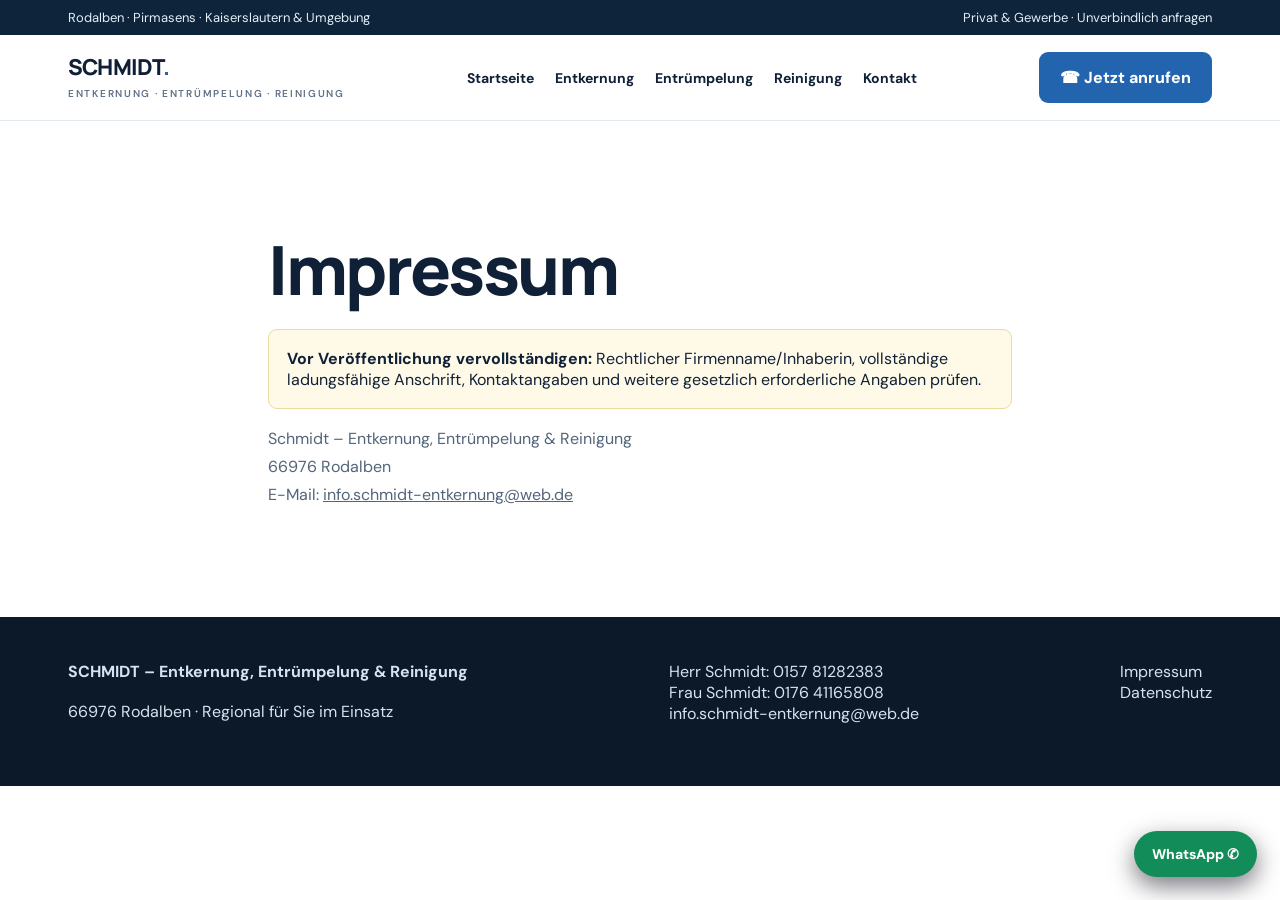
<file: impressum.html>
<!doctype html><html lang="de"><head><meta charset="utf-8"><meta name="viewport" content="width=device-width,initial-scale=1"><meta name="theme-color" content="#102137"><meta name="description" content="Angaben zum Anbieter"><title>Impressum | Schmidt</title><link rel="stylesheet" href="style.css"></head><body><div class="top"><div class="wrap"><span>Rodalben · Pirmasens · Kaiserslautern & Umgebung</span><span>Privat & Gewerbe · Unverbindlich anfragen</span></div></div><header class="header"><div class="wrap headrow"><a class="brand" href="index.html">SCHMIDT<em>.</em><small>Entkernung · Entrümpelung · Reinigung</small></a><nav aria-label="Hauptnavigation"><a href="index.html">Startseite</a><a href="entkernung.html">Entkernung</a><a href="entruempelung.html">Entrümpelung</a><a href="reinigung.html">Reinigung</a><a href="index.html#kontakt">Kontakt</a></nav><a class="btn primary" href="tel:+4917641165808">☎ Jetzt anrufen</a></div></header><section><div class="wrap legal"><h1>Impressum</h1><div class="note"><strong>Vor Veröffentlichung vervollständigen:</strong> Rechtlicher Firmenname/Inhaberin, vollständige ladungsfähige Anschrift, Kontaktangaben und weitere gesetzlich erforderliche Angaben prüfen.</div><p>Schmidt – Entkernung, Entrümpelung & Reinigung<br>66976 Rodalben<br>E-Mail: <a href="mailto:info.schmidt-entkernung@web.de">info.schmidt-entkernung@web.de</a></p></div></section><footer class="footer"><div class="wrap footrow"><div><strong>SCHMIDT – Entkernung, Entrümpelung & Reinigung</strong><p>66976 Rodalben · Regional für Sie im Einsatz</p></div><div><a href="tel:+4915781282383">Herr Schmidt: 0157 81282383</a><br><a href="tel:+4917641165808">Frau Schmidt: 0176 41165808</a><br><a href="mailto:info.schmidt-entkernung@web.de">info.schmidt-entkernung@web.de</a></div><div><a href="impressum.html">Impressum</a><br><a href="datenschutz.html">Datenschutz</a></div></div></footer><a class="btn whats floatwhats" href="https://wa.me/4917641165808?text=Guten%20Tag%2C%20ich%20m%C3%B6chte%20ein%20unverbindliches%20Angebot%20anfragen." target="_blank" rel="noopener" aria-label="WhatsApp an Frau Schmidt">WhatsApp ✆</a><script src="script.js" defer></script></body></html>
</file>
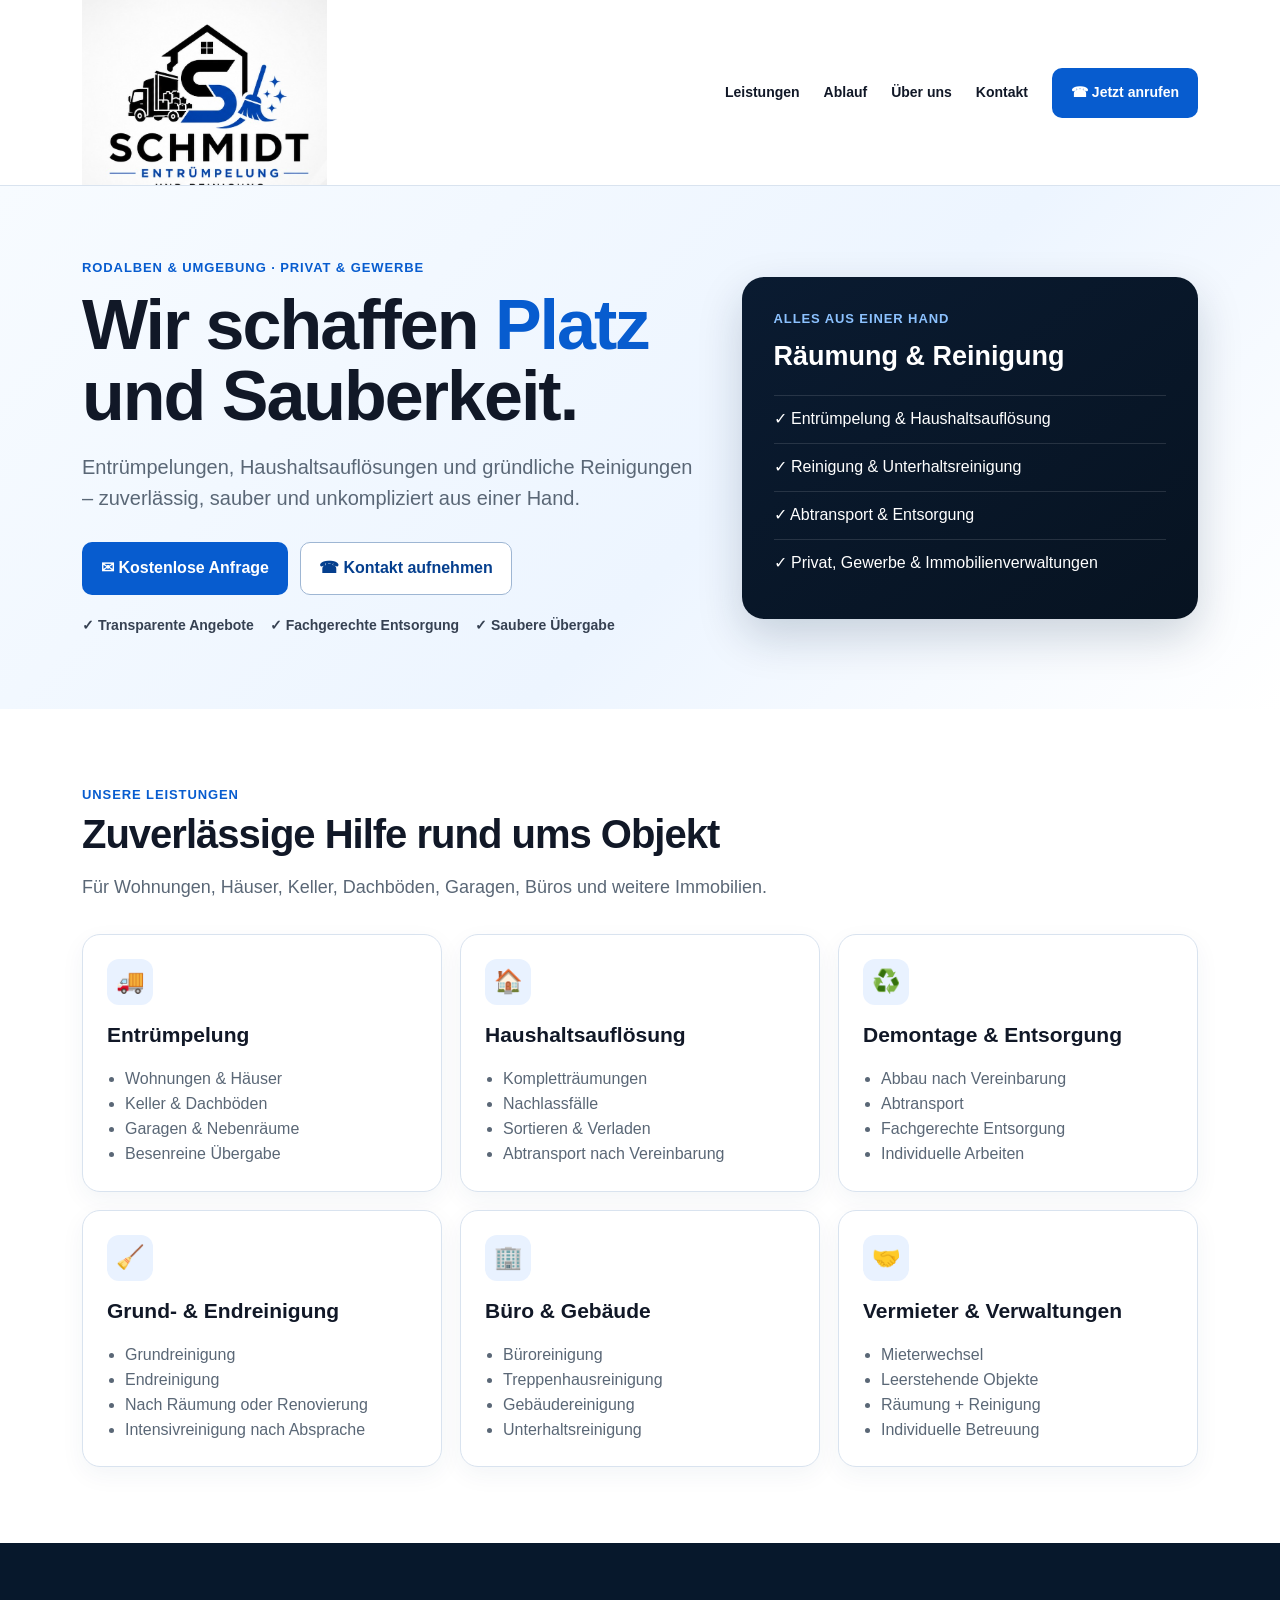
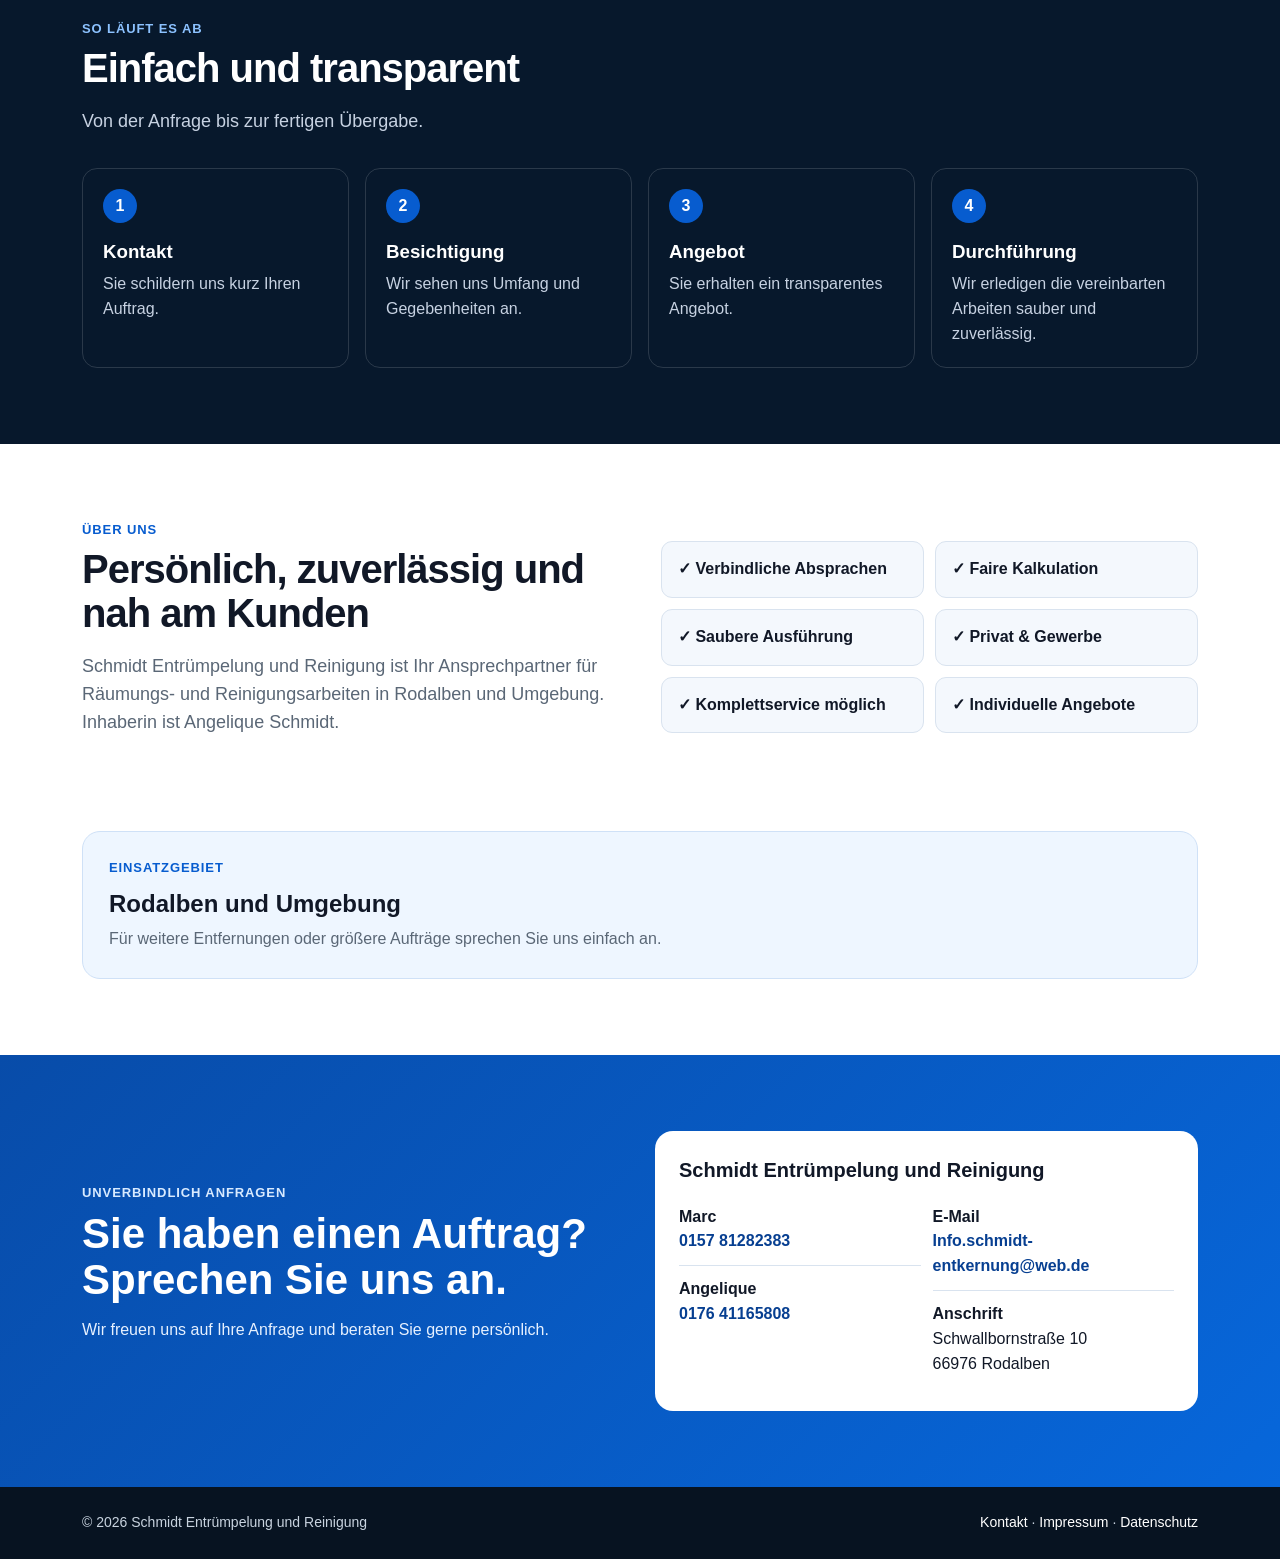
<file: index-6.html>
<!doctype html>
<html lang="de">
<head>
<meta charset="utf-8">
<meta name="viewport" content="width=device-width,initial-scale=1">
<title>Schmidt Entrümpelung & Reinigung | Rodalben</title>
<meta name="description" content="Schmidt Entrümpelung und Reinigung in Rodalben: Entrümpelung, Haushaltsauflösung, Räumung, Entsorgung, Grundreinigung, Büroreinigung und Treppenhausreinigung.">
<style>
:root{--blue:#075ccf;--blue2:#0049aa;--navy:#07182c;--ink:#111827;--muted:#5a6776;--soft:#f4f8fd;--line:#d9e3ef;--white:#fff}
*{box-sizing:border-box}
html{scroll-behavior:smooth}
body{margin:0;font-family:Arial,Helvetica,sans-serif;color:var(--ink);background:#fff;line-height:1.55}
a{color:inherit}
.container{max-width:1160px;margin:auto;padding:0 22px}
header{position:sticky;top:0;z-index:20;background:rgba(255,255,255,.97);border-bottom:1px solid var(--line);backdrop-filter:blur(8px)}
.nav{min-height:82px;display:flex;align-items:center;justify-content:space-between;gap:22px}
.brand img{display:block;width:245px;max-width:46vw;height:auto}
nav{display:flex;align-items:center;gap:24px}
nav a{text-decoration:none;font-size:14px;font-weight:700}
.btn{display:inline-flex;align-items:center;justify-content:center;gap:8px;text-decoration:none;font-weight:800;padding:13px 18px;border-radius:10px;border:1px solid transparent}
.btn-blue{background:var(--blue);color:#fff}
.btn-blue:hover{background:var(--blue2)}
.btn-outline{border-color:#9eb6d3;background:#fff;color:#053f8e}
.hero{padding:72px 0;background:linear-gradient(135deg,#f7fbff,#edf5ff 58%,#fff)}
.hero-grid{display:grid;grid-template-columns:1.15fr .85fr;gap:42px;align-items:center}
.kicker{color:var(--blue);font-size:13px;font-weight:900;text-transform:uppercase;letter-spacing:.9px}
h1{font-size:clamp(43px,6vw,70px);line-height:1.02;letter-spacing:-2px;margin:11px 0 20px}
h1 span{color:var(--blue)}
.lead{font-size:20px;color:var(--muted);max-width:690px}
.actions{display:flex;gap:12px;flex-wrap:wrap;margin:28px 0 20px}
.trust{display:flex;gap:16px;flex-wrap:wrap;color:#364152;font-size:14px;font-weight:700}
.sidecard{background:linear-gradient(145deg,#0a1b31,#071321);color:#fff;padding:32px;border-radius:22px;box-shadow:0 18px 45px rgba(8,31,63,.18)}
.sidecard h2{font-size:27px;margin:7px 0 12px}
.sidecard ul{list-style:none;margin:18px 0 0;padding:0}
.sidecard li{padding:11px 0;border-top:1px solid rgba(255,255,255,.12)}
section{padding:76px 0}
.section-head{max-width:780px;margin-bottom:32px}
.section-head h2{font-size:40px;line-height:1.1;margin:7px 0 10px;letter-spacing:-1px}
.section-head p{font-size:18px;color:var(--muted)}
.cards{display:grid;grid-template-columns:repeat(3,1fr);gap:18px}
.card{background:#fff;border:1px solid var(--line);border-radius:18px;padding:24px;box-shadow:0 8px 24px rgba(18,51,92,.05)}
.icon{width:46px;height:46px;border-radius:12px;background:#e9f2ff;display:grid;place-items:center;font-size:23px}
.card h3{font-size:21px;margin:14px 0 8px}
.card ul{padding-left:18px;color:var(--muted);margin-bottom:0}
.dark{background:var(--navy);color:#fff}
.dark .section-head p{color:#c7d2e2}
.steps{display:grid;grid-template-columns:repeat(4,1fr);gap:16px}
.step{padding:20px;border:1px solid rgba(255,255,255,.14);border-radius:15px}
.num{display:grid;place-items:center;width:34px;height:34px;border-radius:50%;background:var(--blue);font-weight:900}
.step h3{margin:14px 0 6px}
.step p{margin:0;color:#c7d2e2}
.about{display:grid;grid-template-columns:1fr 1fr;gap:42px;align-items:center}
.checks{display:grid;grid-template-columns:1fr 1fr;gap:11px}
.check{padding:15px 16px;border-radius:11px;background:var(--soft);border:1px solid var(--line);font-weight:750}
.area{background:#eef6ff;border:1px solid #cfe1f7;border-radius:18px;padding:26px}
.contact{background:linear-gradient(135deg,#084ca9,#0767db);color:#fff}
.contact-grid{display:grid;grid-template-columns:1fr 1fr;gap:30px;align-items:center}
.contact h2{font-size:42px;line-height:1.08;margin:8px 0 12px}
.contact p{color:#e7f1ff}
.contactbox{background:#fff;color:var(--ink);border-radius:18px;padding:24px}
.contactbox strong{display:block;font-size:20px;margin-bottom:8px}
.row{padding:11px 0;border-bottom:1px solid var(--line)}
.row:last-child{border-bottom:0}
.row a{text-decoration:none;color:#073f91;font-weight:800}
.twocol{display:grid;grid-template-columns:1fr 1fr;gap:12px}
footer{background:#071321;color:#c8d3df;padding:25px 0;font-size:14px}
.foot{display:flex;justify-content:space-between;gap:18px;flex-wrap:wrap}
footer a{color:#fff;text-decoration:none}
.mobilebar{display:none}
@media(max-width:900px){
  nav a:not(.btn){display:none}
  .hero-grid,.about,.contact-grid{grid-template-columns:1fr}
  .cards{grid-template-columns:1fr 1fr}
  .steps{grid-template-columns:1fr 1fr}
}
@media(max-width:600px){
  .container{padding:0 16px}
  .brand img{width:190px;max-width:58vw}
  nav .btn{display:none}
  .hero{padding:52px 0}
  section{padding:58px 0}
  h1{font-size:44px}
  .lead{font-size:18px}
  .section-head h2,.contact h2{font-size:32px}
  .cards,.steps,.checks,.twocol{grid-template-columns:1fr}
  .mobilebar{display:flex;position:fixed;z-index:50;left:12px;right:12px;bottom:12px;background:var(--blue);color:#fff;text-decoration:none;font-weight:900;justify-content:center;padding:14px;border-radius:12px;box-shadow:0 10px 28px rgba(0,0,0,.25)}
  footer{padding-bottom:80px}
}
</style>
</head>
<body>

<header>
  <div class="container nav">
    <a class="brand" href="#start">
      <img src="[data-uri]" alt="Schmidt Entrümpelung und Reinigung Logo">
    </a>
    <nav>
      <a href="#leistungen">Leistungen</a>
      <a href="#ablauf">Ablauf</a>
      <a href="#ueber-uns">Über uns</a>
      <a href="#kontakt">Kontakt</a>
      <a class="btn btn-blue" href="tel:+4915781282383">☎ Jetzt anrufen</a>
    </nav>
  </div>
</header>

<main id="start">
  <section class="hero">
    <div class="container hero-grid">
      <div>
        <div class="kicker">Rodalben & Umgebung · Privat & Gewerbe</div>
        <h1>Wir schaffen <span>Platz</span><br>und Sauberkeit.</h1>
        <p class="lead">Entrümpelungen, Haushaltsauflösungen und gründliche Reinigungen – zuverlässig, sauber und unkompliziert aus einer Hand.</p>
        <div class="actions">
          <a class="btn btn-blue" href="mailto:Info.schmidt-entkernung@web.de?subject=Kostenlose%20Anfrage">✉ Kostenlose Anfrage</a>
          <a class="btn btn-outline" href="#kontakt">☎ Kontakt aufnehmen</a>
        </div>
        <div class="trust">
          <span>✓ Transparente Angebote</span>
          <span>✓ Fachgerechte Entsorgung</span>
          <span>✓ Saubere Übergabe</span>
        </div>
      </div>
      <aside class="sidecard">
        <div class="kicker" style="color:#8cc2ff">Alles aus einer Hand</div>
        <h2>Räumung & Reinigung</h2>
        <ul>
          <li>✓ Entrümpelung & Haushaltsauflösung</li>
          <li>✓ Reinigung & Unterhaltsreinigung</li>
          <li>✓ Abtransport & Entsorgung</li>
          <li>✓ Privat, Gewerbe & Immobilienverwaltungen</li>
        </ul>
      </aside>
    </div>
  </section>

  <section id="leistungen">
    <div class="container">
      <div class="section-head">
        <div class="kicker">Unsere Leistungen</div>
        <h2>Zuverlässige Hilfe rund ums Objekt</h2>
        <p>Für Wohnungen, Häuser, Keller, Dachböden, Garagen, Büros und weitere Immobilien.</p>
      </div>
      <div class="cards">
        <article class="card"><div class="icon">🚚</div><h3>Entrümpelung</h3><ul><li>Wohnungen & Häuser</li><li>Keller & Dachböden</li><li>Garagen & Nebenräume</li><li>Besenreine Übergabe</li></ul></article>
        <article class="card"><div class="icon">🏠</div><h3>Haushaltsauflösung</h3><ul><li>Kompletträumungen</li><li>Nachlassfälle</li><li>Sortieren & Verladen</li><li>Abtransport nach Vereinbarung</li></ul></article>
        <article class="card"><div class="icon">♻️</div><h3>Demontage & Entsorgung</h3><ul><li>Abbau nach Vereinbarung</li><li>Abtransport</li><li>Fachgerechte Entsorgung</li><li>Individuelle Arbeiten</li></ul></article>
        <article class="card"><div class="icon">🧹</div><h3>Grund- & Endreinigung</h3><ul><li>Grundreinigung</li><li>Endreinigung</li><li>Nach Räumung oder Renovierung</li><li>Intensivreinigung nach Absprache</li></ul></article>
        <article class="card"><div class="icon">🏢</div><h3>Büro & Gebäude</h3><ul><li>Büroreinigung</li><li>Treppenhausreinigung</li><li>Gebäudereinigung</li><li>Unterhaltsreinigung</li></ul></article>
        <article class="card"><div class="icon">🤝</div><h3>Vermieter & Verwaltungen</h3><ul><li>Mieterwechsel</li><li>Leerstehende Objekte</li><li>Räumung + Reinigung</li><li>Individuelle Betreuung</li></ul></article>
      </div>
    </div>
  </section>

  <section class="dark" id="ablauf">
    <div class="container">
      <div class="section-head">
        <div class="kicker" style="color:#8cc2ff">So läuft es ab</div>
        <h2>Einfach und transparent</h2>
        <p>Von der Anfrage bis zur fertigen Übergabe.</p>
      </div>
      <div class="steps">
        <div class="step"><span class="num">1</span><h3>Kontakt</h3><p>Sie schildern uns kurz Ihren Auftrag.</p></div>
        <div class="step"><span class="num">2</span><h3>Besichtigung</h3><p>Wir sehen uns Umfang und Gegebenheiten an.</p></div>
        <div class="step"><span class="num">3</span><h3>Angebot</h3><p>Sie erhalten ein transparentes Angebot.</p></div>
        <div class="step"><span class="num">4</span><h3>Durchführung</h3><p>Wir erledigen die vereinbarten Arbeiten sauber und zuverlässig.</p></div>
      </div>
    </div>
  </section>

  <section id="ueber-uns">
    <div class="container about">
      <div>
        <div class="kicker">Über uns</div>
        <div class="section-head" style="margin-bottom:0">
          <h2>Persönlich, zuverlässig und nah am Kunden</h2>
          <p>Schmidt Entrümpelung und Reinigung ist Ihr Ansprechpartner für Räumungs- und Reinigungsarbeiten in Rodalben und Umgebung. Inhaberin ist Angelique Schmidt.</p>
        </div>
      </div>
      <div class="checks">
        <div class="check">✓ Verbindliche Absprachen</div>
        <div class="check">✓ Faire Kalkulation</div>
        <div class="check">✓ Saubere Ausführung</div>
        <div class="check">✓ Privat & Gewerbe</div>
        <div class="check">✓ Komplettservice möglich</div>
        <div class="check">✓ Individuelle Angebote</div>
      </div>
    </div>
  </section>

  <section style="padding-top:0">
    <div class="container">
      <div class="area">
        <div class="kicker">Einsatzgebiet</div>
        <h2 style="margin:7px 0 5px">Rodalben und Umgebung</h2>
        <p style="margin:0;color:var(--muted)">Für weitere Entfernungen oder größere Aufträge sprechen Sie uns einfach an.</p>
      </div>
    </div>
  </section>

  <section class="contact" id="kontakt">
    <div class="container contact-grid">
      <div>
        <div class="kicker" style="color:#d8eaff">Unverbindlich anfragen</div>
        <h2>Sie haben einen Auftrag? Sprechen Sie uns an.</h2>
        <p>Wir freuen uns auf Ihre Anfrage und beraten Sie gerne persönlich.</p>
      </div>
      <div class="contactbox">
        <strong>Schmidt Entrümpelung und Reinigung</strong>
        <div class="twocol">
          <div>
            <div class="row"><b>Marc</b><br><a href="tel:+4915781282383">0157 81282383</a></div>
            <div class="row"><b>Angelique</b><br><a href="tel:+4917641165808">0176 41165808</a></div>
          </div>
          <div>
            <div class="row"><b>E-Mail</b><br><a href="mailto:Info.schmidt-entkernung@web.de">Info.schmidt-entkernung@web.de</a></div>
            <div class="row"><b>Anschrift</b><br>Schwallbornstraße 10<br>66976 Rodalben</div>
          </div>
        </div>
      </div>
    </div>
  </section>
</main>

<footer>
  <div class="container foot">
    <span>© <span id="year"></span> Schmidt Entrümpelung und Reinigung</span>
    <span><a href="mailto:Info.schmidt-entkernung@web.de">Kontakt</a> · <a href="#impressum-hinweis">Impressum</a> · <a href="#datenschutz-hinweis">Datenschutz</a></span>
  </div>
</footer>

<a class="mobilebar" href="tel:+4915781282383">☎ Jetzt anrufen</a>
<script>document.getElementById('year').textContent=new Date().getFullYear();</script>
</body>
</html>
</file>
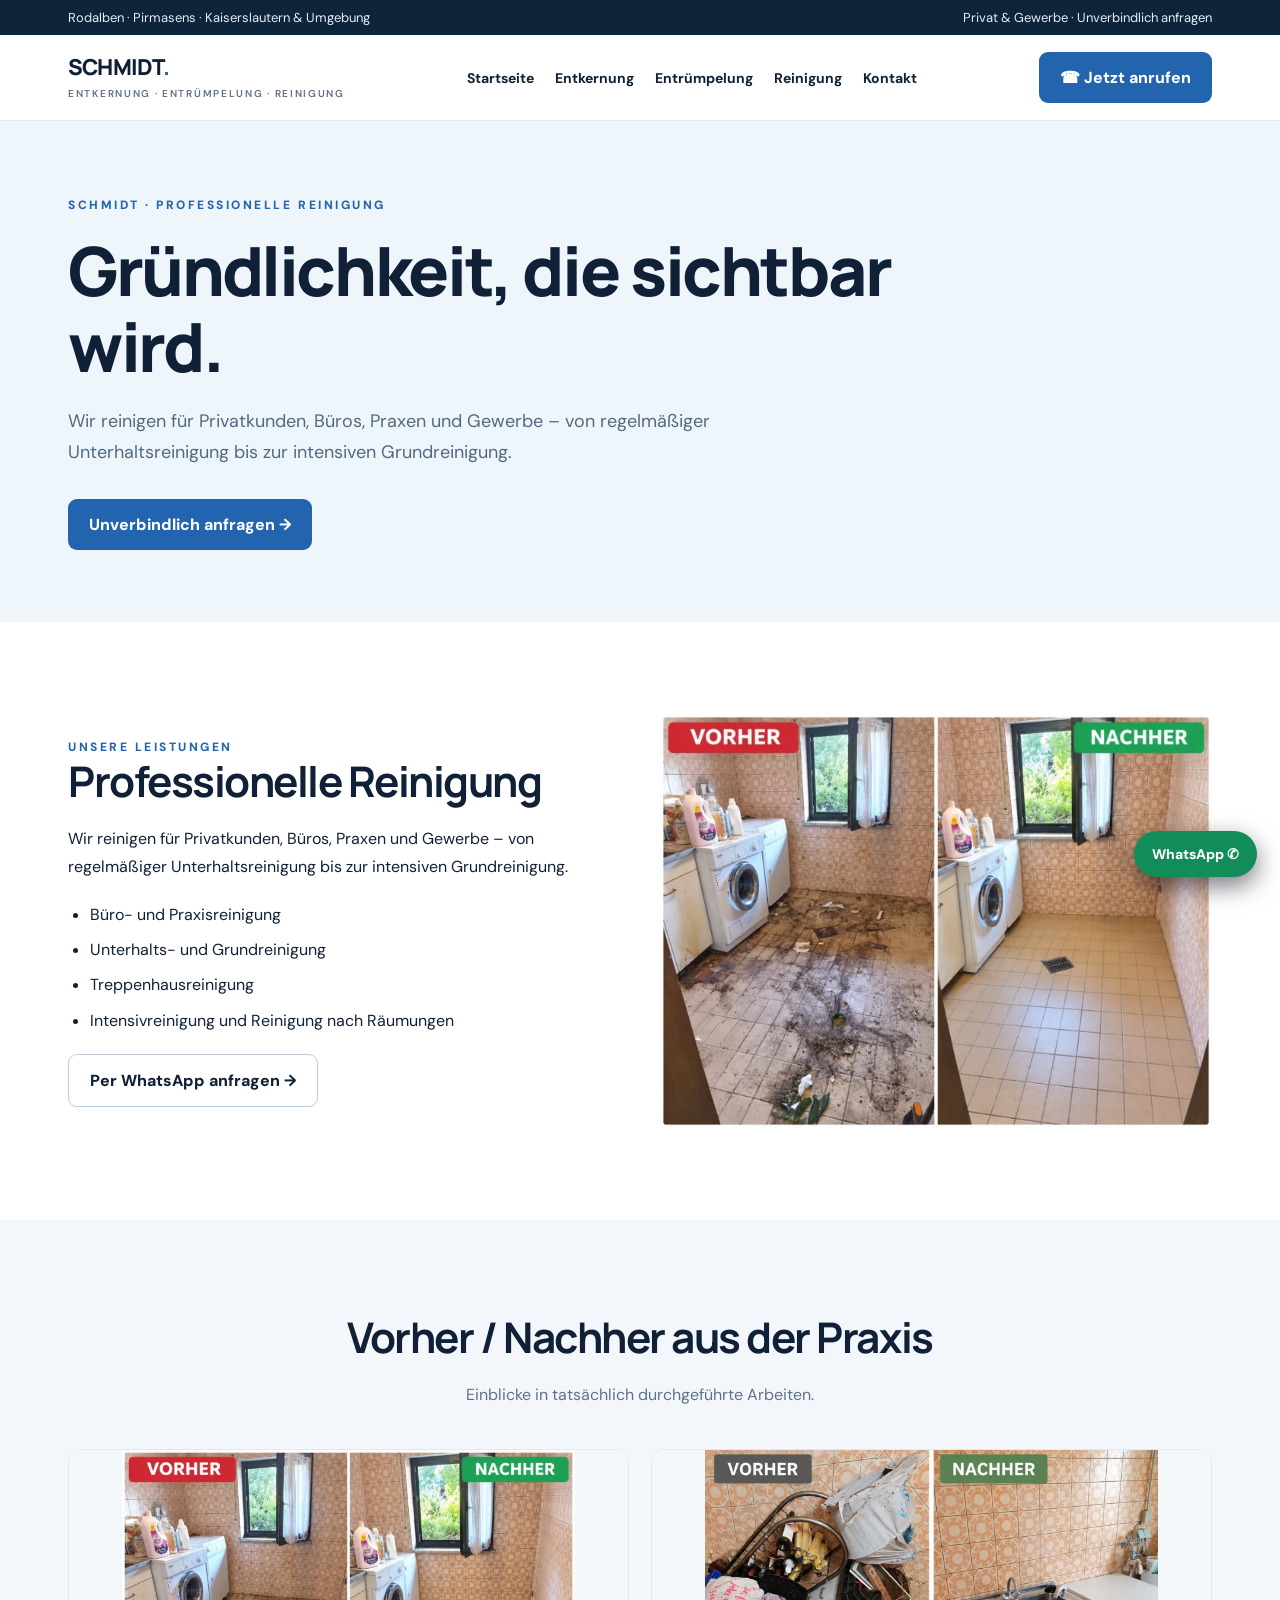
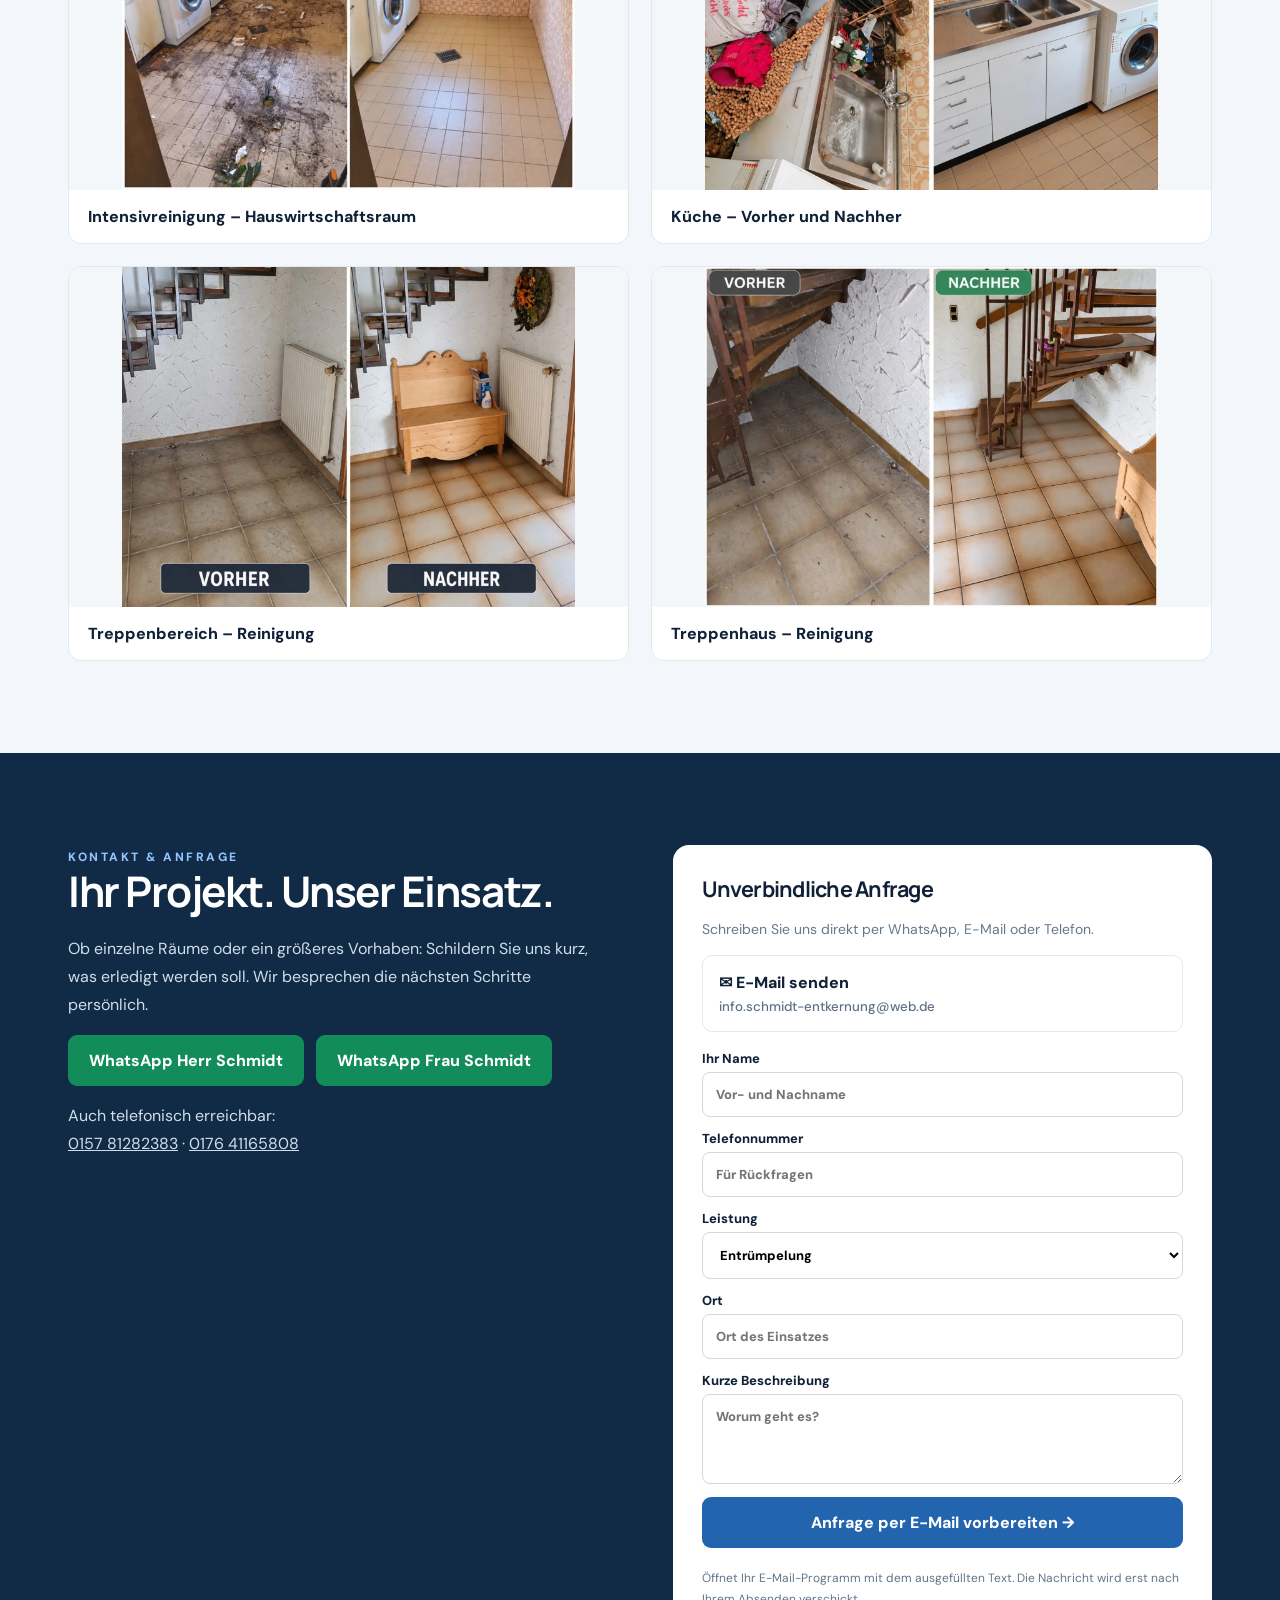
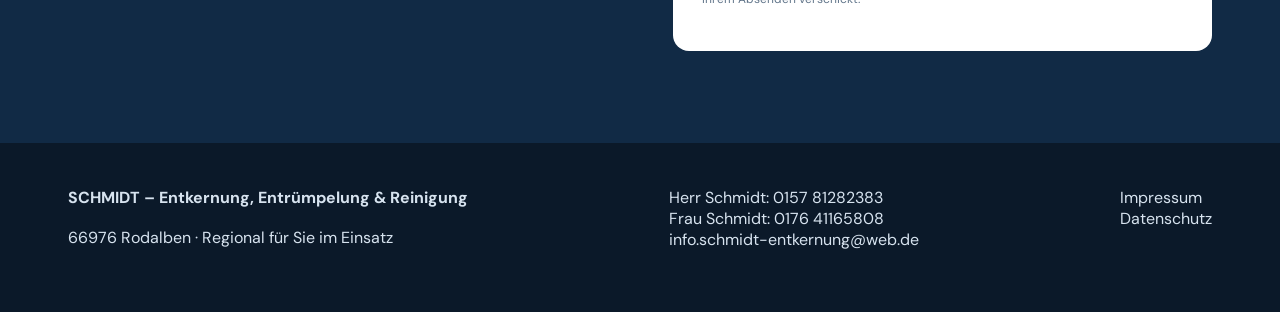
<file: reinigung.html>
<!doctype html><html lang="de"><head><meta charset="utf-8"><meta name="viewport" content="width=device-width,initial-scale=1"><meta name="theme-color" content="#102137"><meta name="description" content="Wir reinigen für Privatkunden, Büros, Praxen und Gewerbe – von regelmäßiger Unterhaltsreinigung bis zur intensiven Grundreinigung."><title>Professionelle Reinigung | Schmidt Rodalben</title><link rel="stylesheet" href="style.css"></head><body><div class="top"><div class="wrap"><span>Rodalben · Pirmasens · Kaiserslautern & Umgebung</span><span>Privat & Gewerbe · Unverbindlich anfragen</span></div></div><header class="header"><div class="wrap headrow"><a class="brand" href="index.html">SCHMIDT<em>.</em><small>Entkernung · Entrümpelung · Reinigung</small></a><nav aria-label="Hauptnavigation"><a href="index.html">Startseite</a><a href="entkernung.html">Entkernung</a><a href="entruempelung.html">Entrümpelung</a><a href="reinigung.html">Reinigung</a><a href="index.html#kontakt">Kontakt</a></nav><a class="btn primary" href="tel:+4917641165808">☎ Jetzt anrufen</a></div></header><section class="minihero"><div class="wrap"><span class="eyebrow">Schmidt · Professionelle Reinigung</span><h1>Gründlichkeit, die sichtbar wird.</h1><p class="lead">Wir reinigen für Privatkunden, Büros, Praxen und Gewerbe – von regelmäßiger Unterhaltsreinigung bis zur intensiven Grundreinigung.</p><a class="btn primary" href="index.html#kontakt">Unverbindlich anfragen →</a></div></section><section><div class="wrap featuregrid"><div><span class="eyebrow">Unsere Leistungen</span><h2>Professionelle Reinigung</h2><p>Wir reinigen für Privatkunden, Büros, Praxen und Gewerbe – von regelmäßiger Unterhaltsreinigung bis zur intensiven Grundreinigung.</p><ul><li>Büro- und Praxisreinigung</li><li>Unterhalts- und Grundreinigung</li><li>Treppenhausreinigung</li><li>Intensivreinigung und Reinigung nach Räumungen</li></ul><a class="btn outline" href="https://wa.me/4917641165808?text=Guten%20Tag%2C%20ich%20m%C3%B6chte%20ein%20Angebot%20anfragen." target="_blank" rel="noopener">Per WhatsApp anfragen →</a></div><img src="bilder/projekt-2.webp" alt="Projektfoto aus unserer Arbeit"></div></section><section class="soft"><div class="wrap"><div class="intro"><h2>Vorher / Nachher aus der Praxis</h2><p>Einblicke in tatsächlich durchgeführte Arbeiten.</p></div><div class="gallery"><figure class="project"><img loading="lazy" src="bilder/projekt-2.webp" alt="Projektfoto"><figcaption>Intensivreinigung – Hauswirtschaftsraum</figcaption></figure><figure class="project"><img loading="lazy" src="bilder/projekt-5.webp" alt="Projektfoto"><figcaption>Küche – Vorher und Nachher</figcaption></figure><figure class="project"><img loading="lazy" src="bilder/projekt-6.webp" alt="Projektfoto"><figcaption>Treppenbereich – Reinigung</figcaption></figure><figure class="project"><img loading="lazy" src="bilder/projekt-7.webp" alt="Projektfoto"><figcaption>Treppenhaus – Reinigung</figcaption></figure></div></div></section><section id="kontakt" class="cta"><div class="wrap ctgrid ctagrid"><div><span class="eyebrow" style="color:#91c6ff">Kontakt & Anfrage</span><h2>Ihr Projekt. Unser Einsatz.</h2><p>Ob einzelne Räume oder ein größeres Vorhaben: Schildern Sie uns kurz, was erledigt werden soll. Wir besprechen die nächsten Schritte persönlich.</p><div class="ctaactions"><a class="btn whats" href="https://wa.me/4915781282383?text=Guten%20Tag%2C%20ich%20m%C3%B6chte%20ein%20unverbindliches%20Angebot%20anfragen." target="_blank" rel="noopener">WhatsApp Herr Schmidt</a><a class="btn whats" href="https://wa.me/4917641165808?text=Guten%20Tag%2C%20ich%20m%C3%B6chte%20ein%20unverbindliches%20Angebot%20anfragen." target="_blank" rel="noopener">WhatsApp Frau Schmidt</a></div><p>Auch telefonisch erreichbar:<br><a href="tel:+4915781282383">0157 81282383</a> · <a href="tel:+4917641165808">0176 41165808</a></p></div><div class="contactbox"><h3>Unverbindliche Anfrage</h3><p style="color:#66798c;font-size:14px">Schreiben Sie uns direkt per WhatsApp, E-Mail oder Telefon.</p><a class="contactopt" href="mailto:info.schmidt-entkernung@web.de">✉ E-Mail senden<small>info.schmidt-entkernung@web.de</small></a><form class="contactform" data-mailform><label>Ihr Name<input name="name" required placeholder="Vor- und Nachname"></label><label>Telefonnummer<input name="telefon" placeholder="Für Rückfragen"></label><label>Leistung<select name="leistung"><option>Entrümpelung</option><option>Entkernung</option><option>Reinigung</option><option>Sonstiges</option></select></label><label>Ort<input name="ort" placeholder="Ort des Einsatzes"></label><label>Kurze Beschreibung<textarea name="nachricht" required placeholder="Worum geht es?"></textarea></label><button class="btn primary" type="submit">Anfrage per E-Mail vorbereiten →</button><p class="hint">Öffnet Ihr E-Mail-Programm mit dem ausgefüllten Text. Die Nachricht wird erst nach Ihrem Absenden verschickt.</p></form></div></div></section><footer class="footer"><div class="wrap footrow"><div><strong>SCHMIDT – Entkernung, Entrümpelung & Reinigung</strong><p>66976 Rodalben · Regional für Sie im Einsatz</p></div><div><a href="tel:+4915781282383">Herr Schmidt: 0157 81282383</a><br><a href="tel:+4917641165808">Frau Schmidt: 0176 41165808</a><br><a href="mailto:info.schmidt-entkernung@web.de">info.schmidt-entkernung@web.de</a></div><div><a href="impressum.html">Impressum</a><br><a href="datenschutz.html">Datenschutz</a></div></div></footer><a class="btn whats floatwhats" href="https://wa.me/4917641165808?text=Guten%20Tag%2C%20ich%20m%C3%B6chte%20ein%20unverbindliches%20Angebot%20anfragen." target="_blank" rel="noopener" aria-label="WhatsApp an Frau Schmidt">WhatsApp ✆</a><script src="script.js" defer></script></body></html>
</file>
<file: style.css>
@import url('https://fonts.googleapis.com/css2?family=DM+Sans:wght@400;500;600;700&family=Manrope:wght@400;500;600;700;800&display=swap');
:root{--ink:#102137;--navy:#101f35;--blue:#2564aa;--pale:#edf4fb;--mint:#c8dfd6;--line:#e2e9ef;--muted:#607186;--white:#fff;--green:#1c9b62}*{box-sizing:border-box}html{scroll-behavior:smooth}body{margin:0;color:var(--ink);background:#fff;font-family:'DM Sans',Arial,sans-serif}h1,h2,h3,.brand{font-family:Manrope,Arial,sans-serif;letter-spacing:-.035em}h1{font-size:clamp(2.65rem,5.3vw,5.3rem);line-height:1.12;margin:18px 0 22px;font-weight:800}h2{font-size:clamp(2rem,3.3vw,3.15rem);line-height:1.2;margin:0 0 18px}h3{margin:0 0 9px;font-size:1.35rem}p{line-height:1.75}a{color:inherit}img{max-width:100%;display:block}button,input,select,textarea{font:inherit}.wrap{max-width:1200px;margin:auto;padding:0 28px}.top{background:#0e243b;color:#e3edf7;padding:9px 0;font-size:13px}.top .wrap{display:flex;justify-content:space-between;gap:12px;flex-wrap:wrap}.header{position:sticky;top:0;z-index:15;background:#fffffff5;backdrop-filter:blur(14px);border-bottom:1px solid var(--line)}.headrow{height:85px;display:flex;align-items:center;justify-content:space-between;gap:25px}.brand{text-decoration:none;font-size:22px;font-weight:800;line-height:1.1;color:var(--navy)}.brand em{color:var(--blue);font-style:normal}.brand small{display:block;font:600 10px 'DM Sans';letter-spacing:.17em;margin-top:7px;text-transform:uppercase;color:var(--muted)}nav{display:flex;gap:21px;align-items:center}nav a{text-decoration:none;font-weight:700;font-size:14px}nav a:hover,.footer a:hover{color:var(--blue)}.btn{border:none;display:inline-flex;align-items:center;justify-content:center;gap:10px;border-radius:9px;padding:15px 21px;font-weight:800;text-decoration:none;cursor:pointer;transition:.2s}.btn:hover{transform:translateY(-2px)}.primary{background:#2364af;color:white}.dark{background:#152d47;color:#fff}.outline{border:1px solid #bfccd8;background:white;color:var(--ink)}.whats{background:#128c58;color:#fff}.hero{background:linear-gradient(135deg,#f6faff,#e8f1f9);padding:86px 0 100px;overflow:hidden}.herogrid{display:grid;grid-template-columns:1.14fr .86fr;gap:62px;align-items:center}.eyebrow{font-size:12px;letter-spacing:.21em;text-transform:uppercase;font-weight:800;color:#2364af}.lead{font-size:18px;color:#4f6175;max-width:620px;margin-bottom:30px}.heroactions,.ctaactions{display:flex;gap:12px;flex-wrap:wrap}.trust{display:flex;flex-wrap:wrap;gap:17px 26px;margin-top:31px;font-size:13px;color:#536a7e;font-weight:700}.trust span:before{content:'✓';color:#137d5b;margin-right:7px}.heroimage{position:relative}.heroimage img{border-radius:15px;box-shadow:0 26px 65px #142d4530;aspect-ratio:1.03;object-fit:cover}.floating{position:absolute;bottom:-21px;left:-22px;background:#fff;padding:17px 20px;max-width:225px;border-radius:10px;box-shadow:0 15px 45px #1536582c;font-weight:700}.floating strong{display:block;color:#2364af;font-size:24px}section{padding:92px 0}.intro{text-align:center;max-width:740px;margin:0 auto 40px}.intro p{color:var(--muted)}.cards{display:grid;grid-template-columns:repeat(3,1fr);gap:22px}.service{border:1px solid var(--line);border-radius:16px;overflow:hidden;background:white;box-shadow:0 10px 35px #1536580c}.service img{height:245px;width:100%;object-fit:cover}.service .content{padding:27px}.service p{color:var(--muted);font-size:15px}.service a{display:inline-block;margin-top:10px;color:#2364af;font-weight:800;text-decoration:none}.tag{color:#2770bb;font-size:11px;font-weight:800;letter-spacing:.16em;text-transform:uppercase}.soft{background:#f3f7fb}.gallery{display:grid;grid-template-columns:repeat(2,1fr);gap:22px}.project{margin:0;background:white;border-radius:13px;overflow:hidden;border:1px solid var(--line)}.project img{height:340px;width:100%;object-fit:contain;background:#f4f7fa}.project figcaption{padding:16px 19px;font-weight:800}.how{display:grid;grid-template-columns:repeat(3,1fr);gap:32px}.stepnum{height:51px;width:51px;background:#e2edf9;color:#1e60a9;border-radius:13px;display:grid;place-items:center;font-size:20px;font-weight:800;margin-bottom:22px}.how p{color:var(--muted)}.cta{background:#112a45;color:white}.cta p{color:#d0deeb}.ctagrid{display:grid;grid-template-columns:1fr 1fr;gap:65px;align-items:start}.contactbox{background:white;color:var(--ink);padding:29px;border-radius:16px}.contactbox .contactopt{display:block;padding:16px;border-radius:10px;border:1px solid var(--line);text-decoration:none;margin-top:10px;font-weight:800}.contactopt small{display:block;color:var(--muted);font-weight:500;margin-top:5px}.contactbox .contactopt:hover{border-color:#438bd3;background:#f4faff}.contactform{display:grid;gap:13px;margin-top:18px}.contactform label{display:grid;gap:5px;font-size:13px;font-weight:800}.contactform input,.contactform select,.contactform textarea{width:100%;padding:13px;border:1px solid #d0d9e3;border-radius:8px;background:#fff}.contactform textarea{min-height:90px}.hint{font-size:12px!important;color:#61758a!important;margin-top:7px}.footer{background:#0b1929;color:#d7e3ef;padding:44px 0}.footrow{display:flex;justify-content:space-between;gap:28px;flex-wrap:wrap}.footer a{color:#d7e3ef;text-decoration:none}.minihero{background:#eef5fb;padding:72px 0}.minihero h1{max-width:900px}.minihero p{max-width:730px;color:#526a80}.featuregrid{display:grid;grid-template-columns:1fr 1fr;gap:40px;align-items:center}.featuregrid ul{line-height:2.2;padding-left:22px}.featuregrid img{border-radius:14px;max-height:530px;width:100%;object-fit:contain;background:#f6f8fa}.floatwhats{position:fixed;bottom:23px;right:23px;z-index:12;box-shadow:0 9px 25px #0018;border-radius:50px;padding:14px 18px;font-size:14px}.legal{max-width:800px}.legal p{color:#536579}.note{background:#fffae8;border:1px solid #ebdb9e;padding:18px;border-radius:9px}@media(max-width:950px){nav{gap:12px}nav a{font-size:12px}.herogrid{gap:30px}.cards{grid-template-columns:1fr 1fr}}@media(max-width:720px){.wrap{padding:0 19px}.top{font-size:11px}.headrow{height:auto;min-height:76px;align-items:flex-start;flex-wrap:wrap;padding-top:16px;padding-bottom:14px}.brand{font-size:20px}nav{width:100%;justify-content:space-between;gap:7px;flex-wrap:wrap}nav a{font-size:12px}.headrow>.btn{display:none}.hero{padding:54px 0 70px}.herogrid,.ctagrid,.featuregrid{grid-template-columns:1fr}.heroimage{max-width:520px;margin-top:20px}.floating{left:12px;bottom:-23px}section{padding:65px 0}.cards,.gallery,.how{grid-template-columns:1fr}.service img{height:230px}.project img{height:auto;max-height:430px}.floatwhats{bottom:12px;right:12px}h1{font-size:2.7rem}}
</file>
